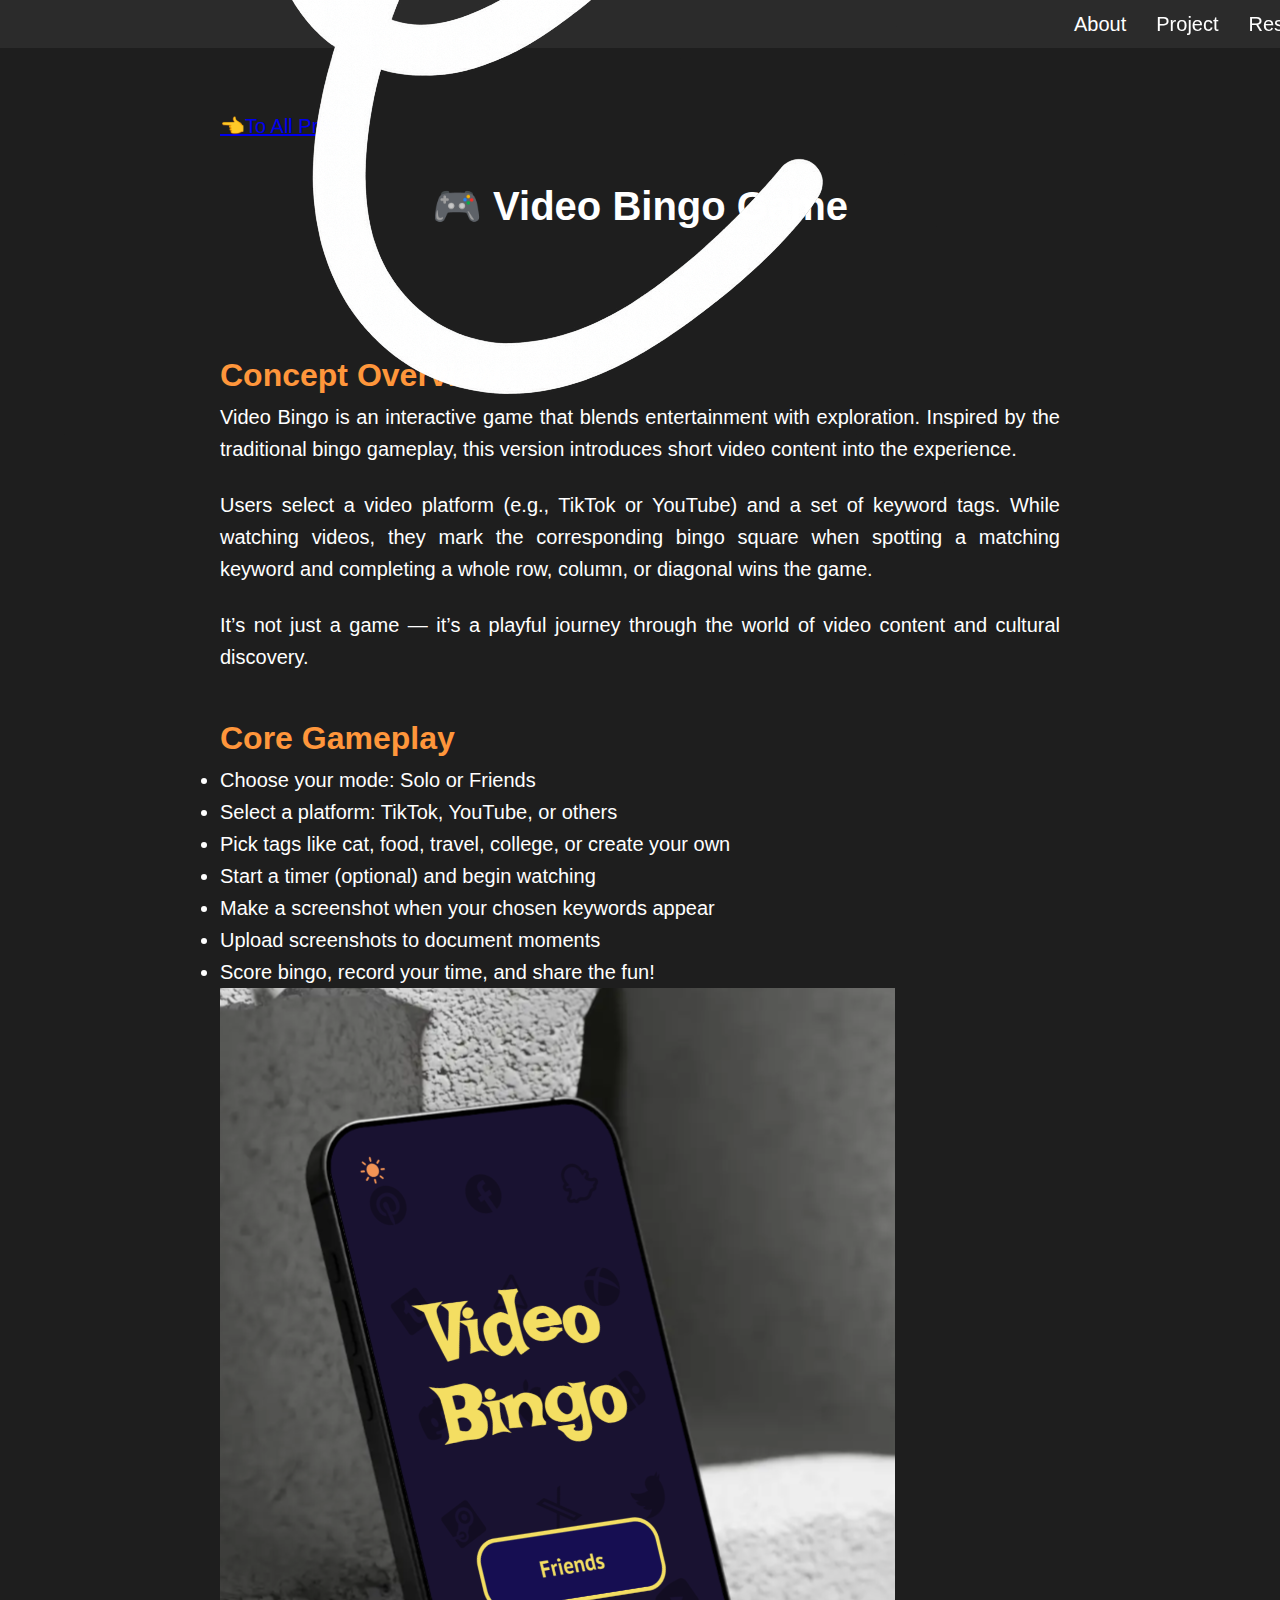
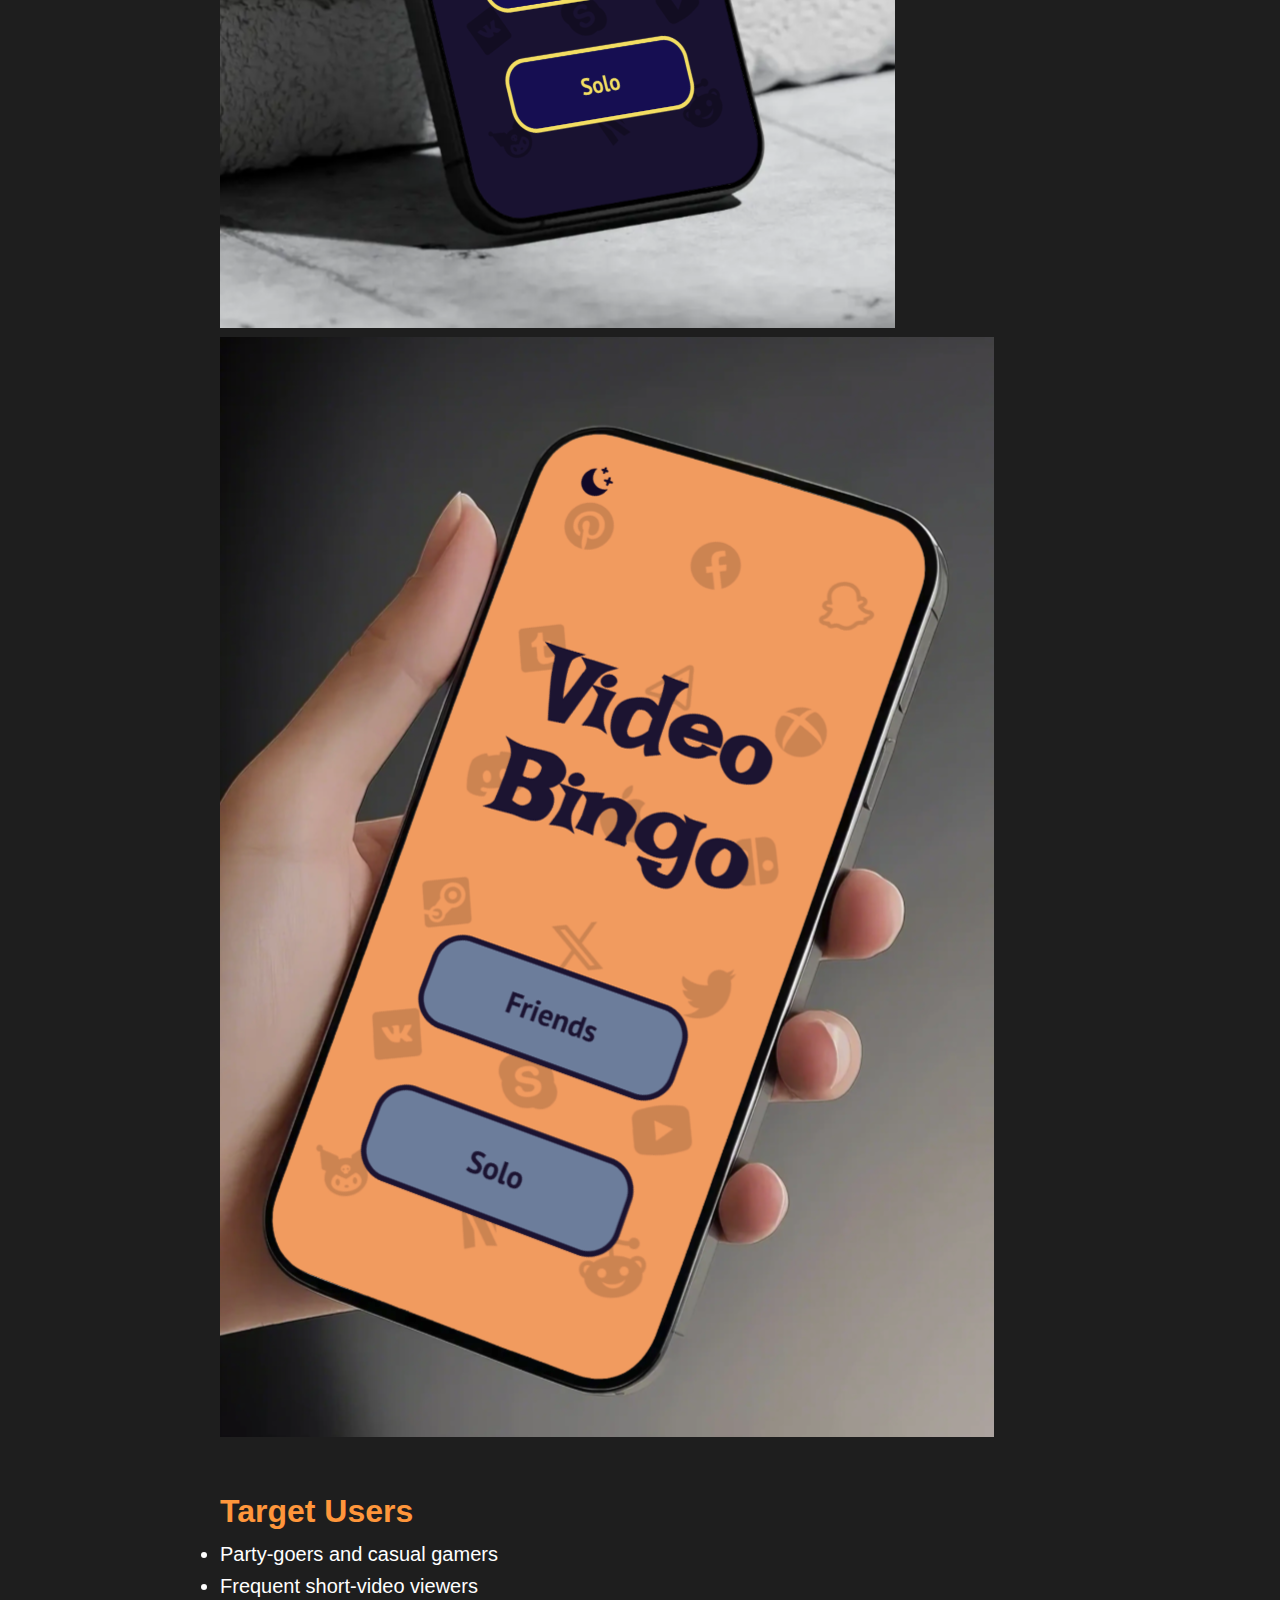
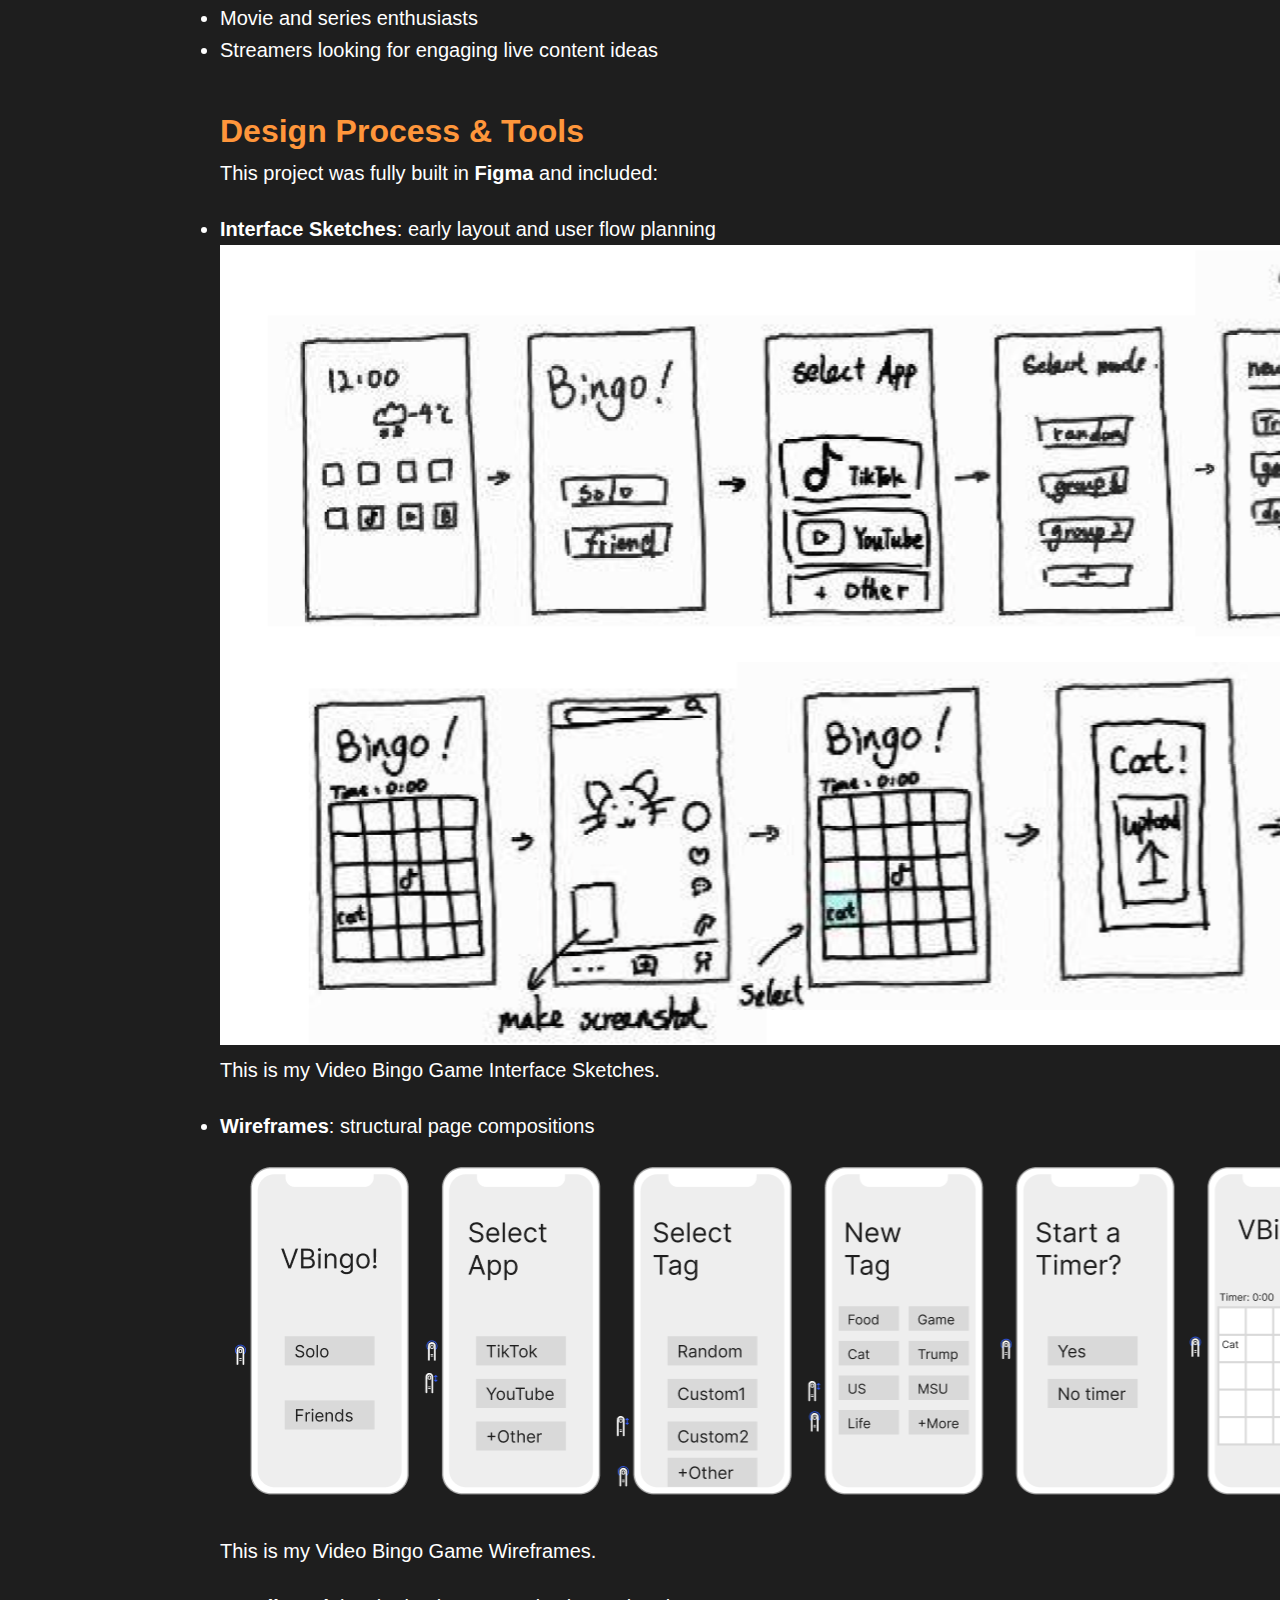
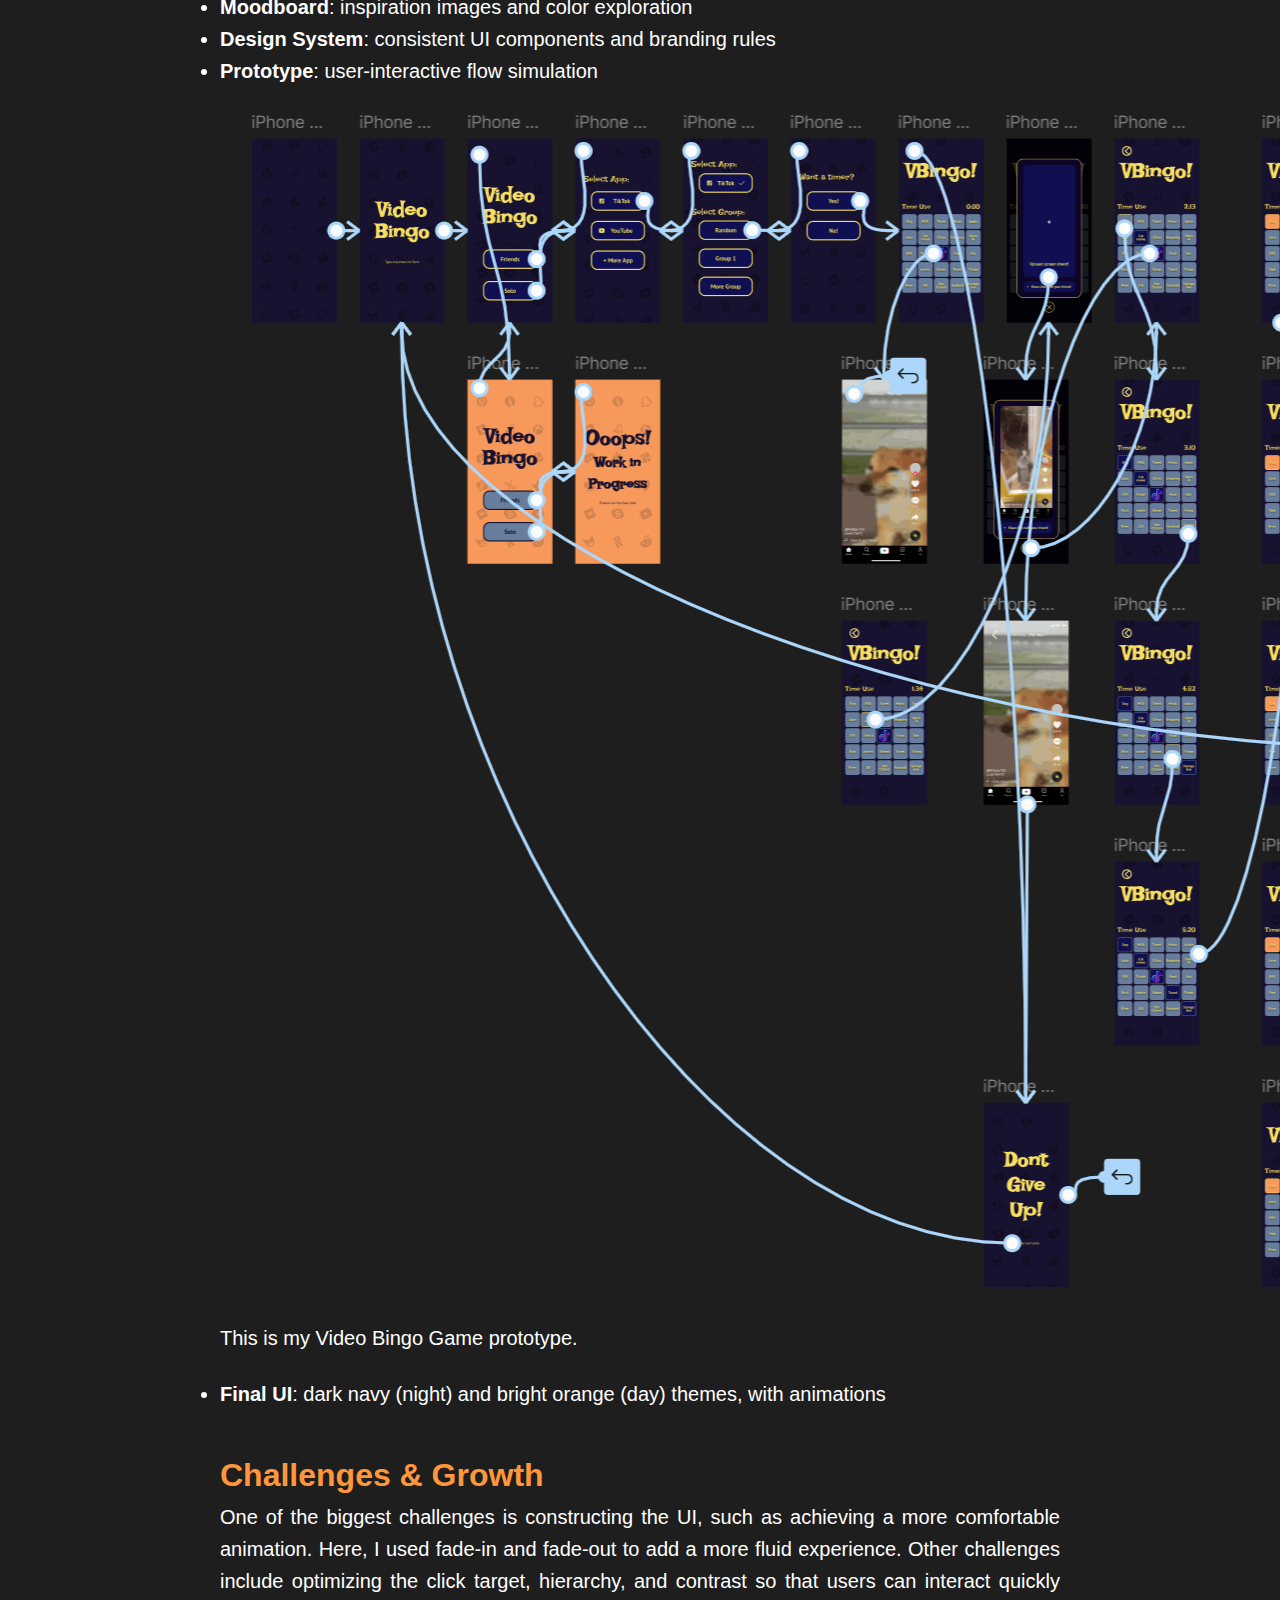
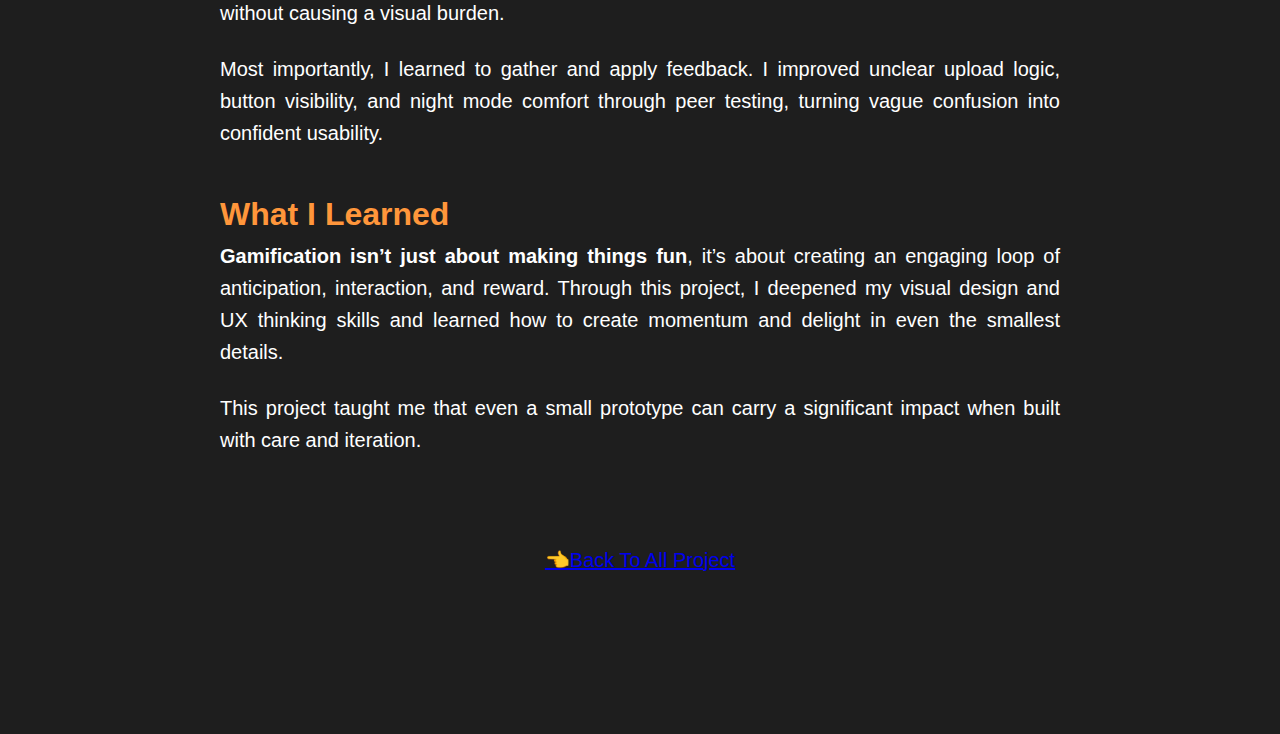
<file: project-bingo-game.html>
<!DOCTYPE html>
<html lang="en">
  <head>
    <meta charset="UTF-8">
    <title>Video Bingo Game</title>
    <link rel="stylesheet" href="css/pjstyle.css">
    <link rel="icon" type="image/x-icon" href="picture/icon.ico" />
  </head>
  <body>
    <!-- 导航栏 -->
    <nav>
      <ul class="navbar">
        <li><a href="index.html"><img src="picture/logo-white.png" alt="Home" class="nav-logo"></a></li>
        <li><a href="index.html">About</a></li>
        <li><a href="index.html">Project</a></li>
        <li><a href="index.html">Resume</a></li>
        <li><a href="index.html">Contact</a></li>
        <li class="dropdown">
          <a>文/E</a>
          <ul class="dropdown-menu">
            <li><a href="" onclick="switchLanguage('zh')">中文</a></li>
            <li><a href="" onclick="switchLanguage('en')">English</a></li>
          </ul>
        </li>
      </ul>
    </nav>

  <!-- 正文部分 -->
  <div class="container">
    <a href="project.html" class="project-title-link">👈To All Project</a>

  <!-- 修改 -->

    <br><br>
    <h1>🎮 Video Bingo Game</h1>
    <br>

    <h2>Concept Overview</h2>
      <p>
        Video Bingo is an interactive game that blends entertainment with exploration. Inspired by the traditional bingo gameplay, this version introduces short video content into the experience.
      </p>
      <p>
        Users select a video platform (e.g., TikTok or YouTube) and a set of keyword tags. While watching videos, they mark the corresponding bingo square when spotting a matching keyword and completing a whole row, column, or diagonal wins the game.
      </p>
      <p>
        It’s not just a game — it’s a playful journey through the world of video content and cultural discovery.
      </p>

    <h2>Core Gameplay</h2>
      <ul class="custom-indent">
        <li>Choose your mode: Solo or Friends</li>
        <li>Select a platform: TikTok, YouTube, or others</li>
        <li>Pick tags like cat, food, travel, college, or create your own</li>
        <li>Start a timer (optional) and begin watching</li>
        <li>Make a screenshot when your chosen keywords appear</li>
        <li>Upload screenshots to document moments</li>
        <li>Score bingo, record your time, and share the fun!</li>
      </ul>

    <div class="image-double">
      <img src="picture/pj-bingo-2.png" alt="Video Bingo Game night version">
      <img src="picture/pj-bingo-1.png" alt="Video Bingo Game day version">
    </div>
    

    <h2>Target Users</h2>
      <ul class="custom-indent">
        <li>Party-goers and casual gamers</li>
        <li>Frequent short-video viewers</li>
        <li>Movie and series enthusiasts</li>
        <li>Streamers looking for engaging live content ideas</li>
      </ul>
    
    <h2>Design Process & Tools</h2>
      <p>This project was fully built in <strong>Figma</strong> and included:</p>
      <ul class="custom-indent">
        <li><strong>Interface Sketches</strong>: early layout and user flow planning</li>
        <div class="image-single">
          <img src="picture/pj-bingo-sketches.png" alt="Video Bingo Game Interface Sketches">
          <p>This is my Video Bingo Game Interface Sketches.</p>
        </div>

        <li><strong>Wireframes</strong>: structural page compositions</li>
        <div class="image-single">
          <img src="picture/pj-bingo-wireframes.png" alt="Video Bingo Game Wireframes">
          <p>This is my Video Bingo Game Wireframes.</p>
        </div>

        <li><strong>Moodboard</strong>: inspiration images and color exploration</li>

        <li><strong>Design System</strong>: consistent UI components and branding rules</li>

        <li><strong>Prototype</strong>: user-interactive flow simulation</li>
        <div class="image-single">
          <img src="picture/pj-bingo-3-large.png" alt="Video Bingo Game prototype">
          <p>This is my Video Bingo Game prototype.</p>
        </div>

        <li><strong>Final UI</strong>: dark navy (night) and bright orange (day) themes, with animations</li>
      </ul>
    


    <h2>Challenges & Growth</h2>
      <p>
        One of the biggest challenges is constructing the UI, such as achieving a more comfortable animation. Here, I used fade-in and fade-out to add a more fluid experience. Other challenges include optimizing the click target, hierarchy, and contrast so that users can interact quickly without causing a visual burden.
      </p>
      <p>
        Most importantly, I learned to gather and apply feedback. I improved unclear upload logic, button visibility, and night mode comfort through peer testing, turning vague confusion into confident usability.
      </p>

    <h2>What I Learned</h2>
      <p>
        <strong>Gamification isn’t just about making things fun</strong>, it’s about creating an engaging loop of anticipation, interaction, and reward. Through this project, I deepened my visual design and UX thinking skills and learned how to create momentum and delight in even the smallest details.
      </p>
      <p>
        This project taught me that even a small prototype can carry a significant impact when built with care and iteration.
      </p>
    

    <!-- 修改结束 -->
    <br>
    <br>
    <a href="project.html" class="project-title-link" style="display: block; text-align: center;">👈Back To All Project</a>
    <br><br><br><br>


  </div>
  </body>
</html>
</file>
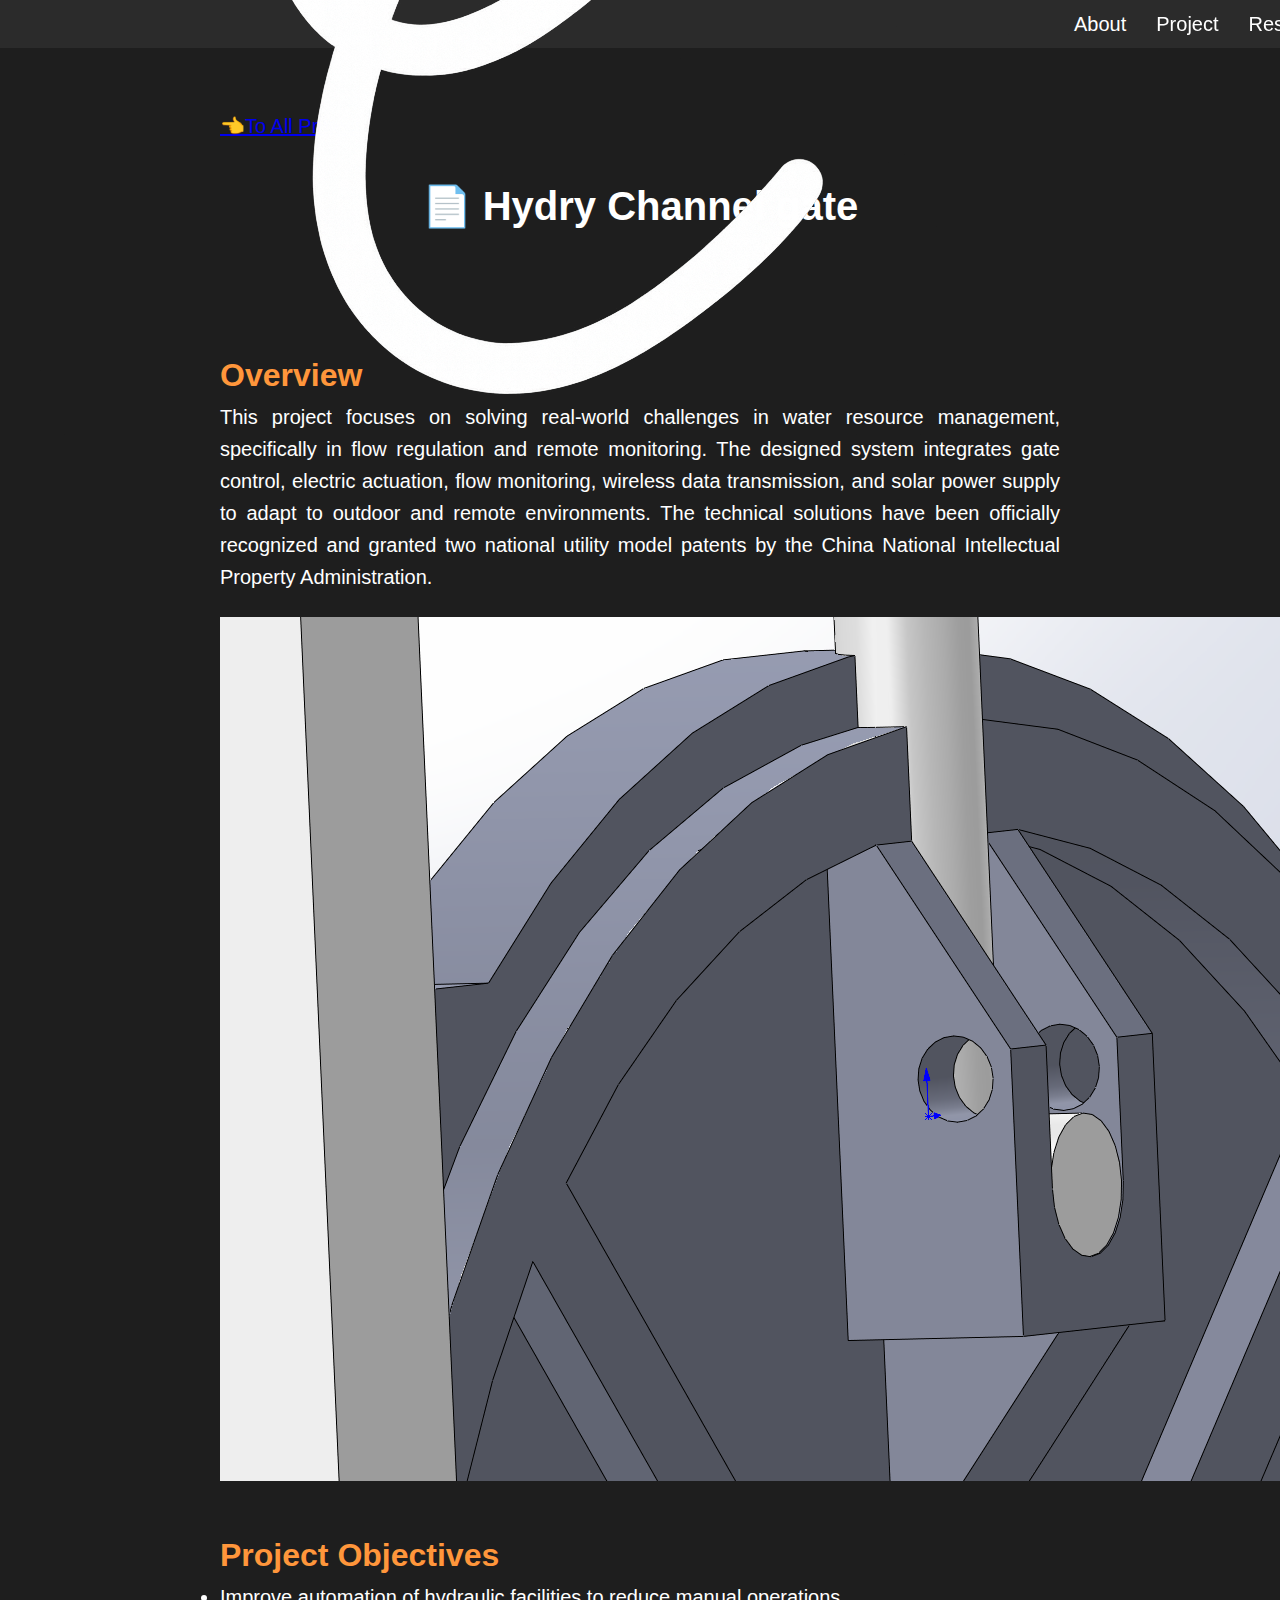
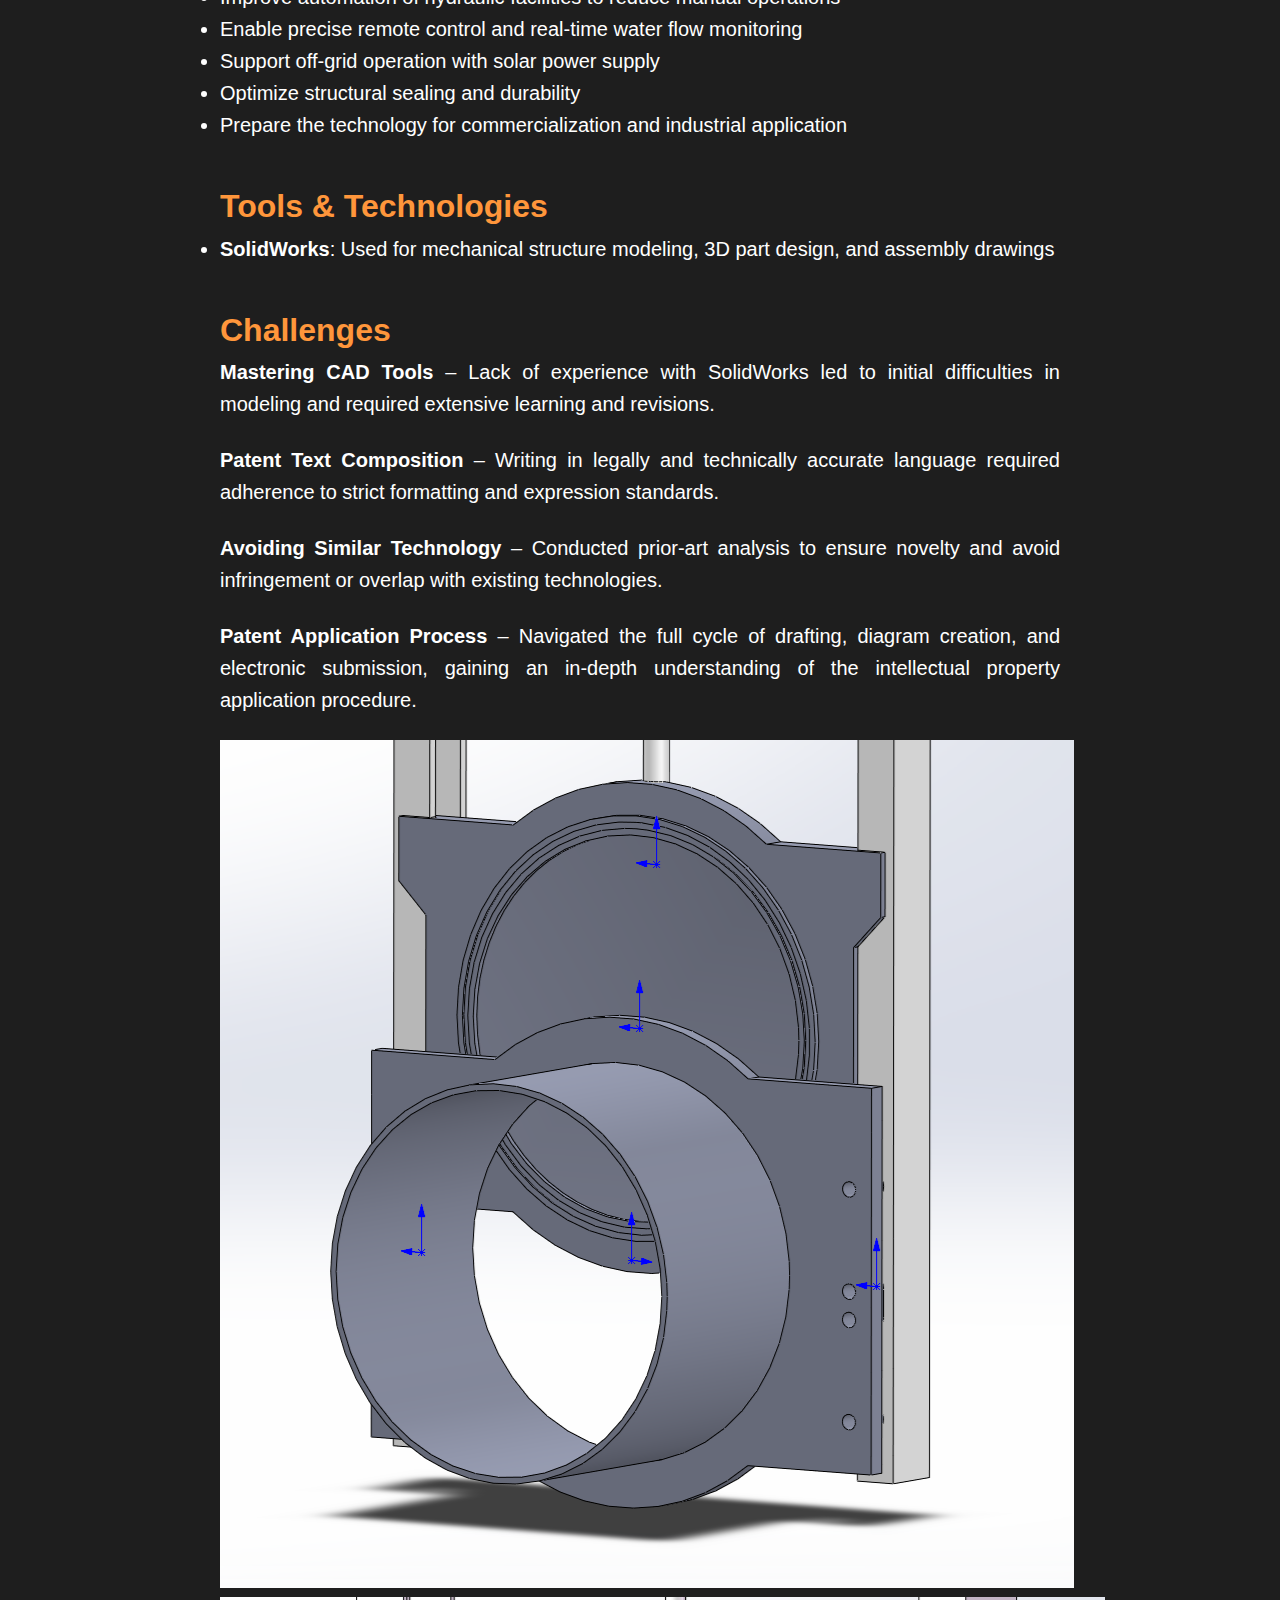
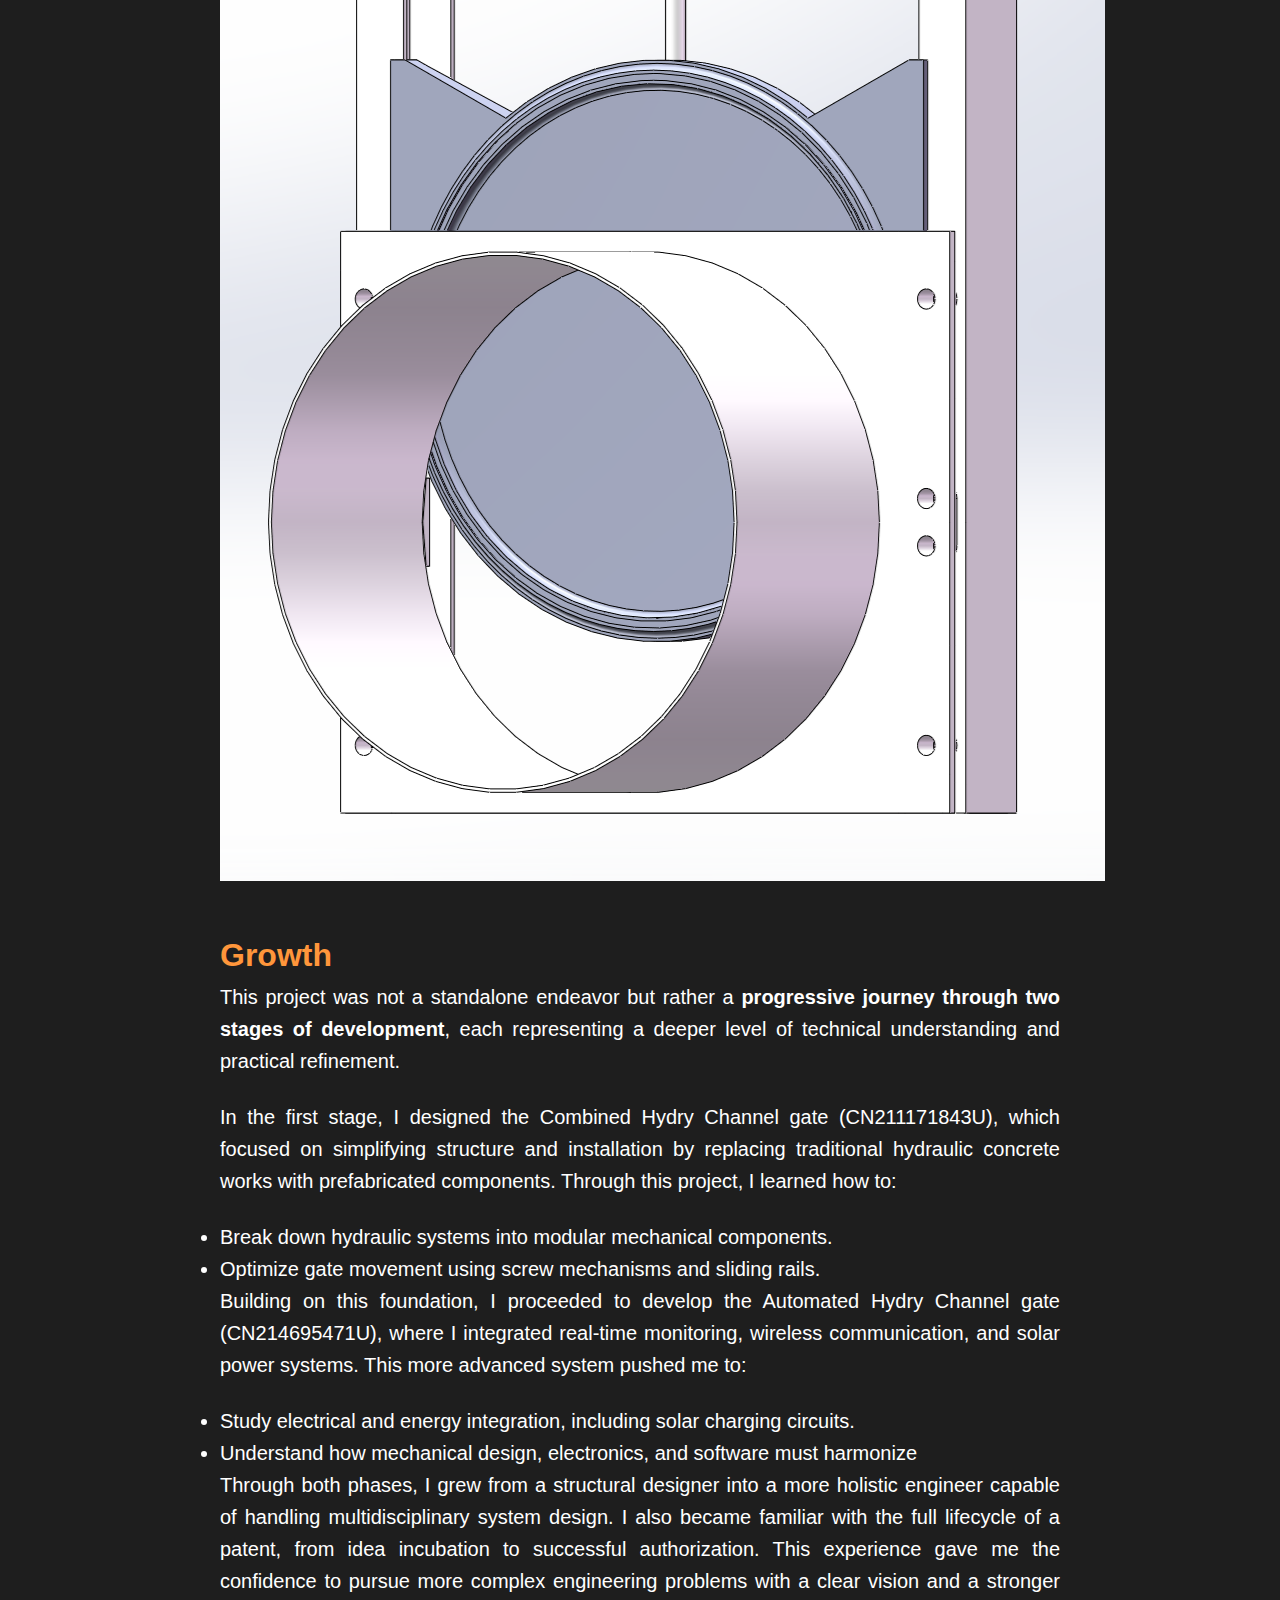
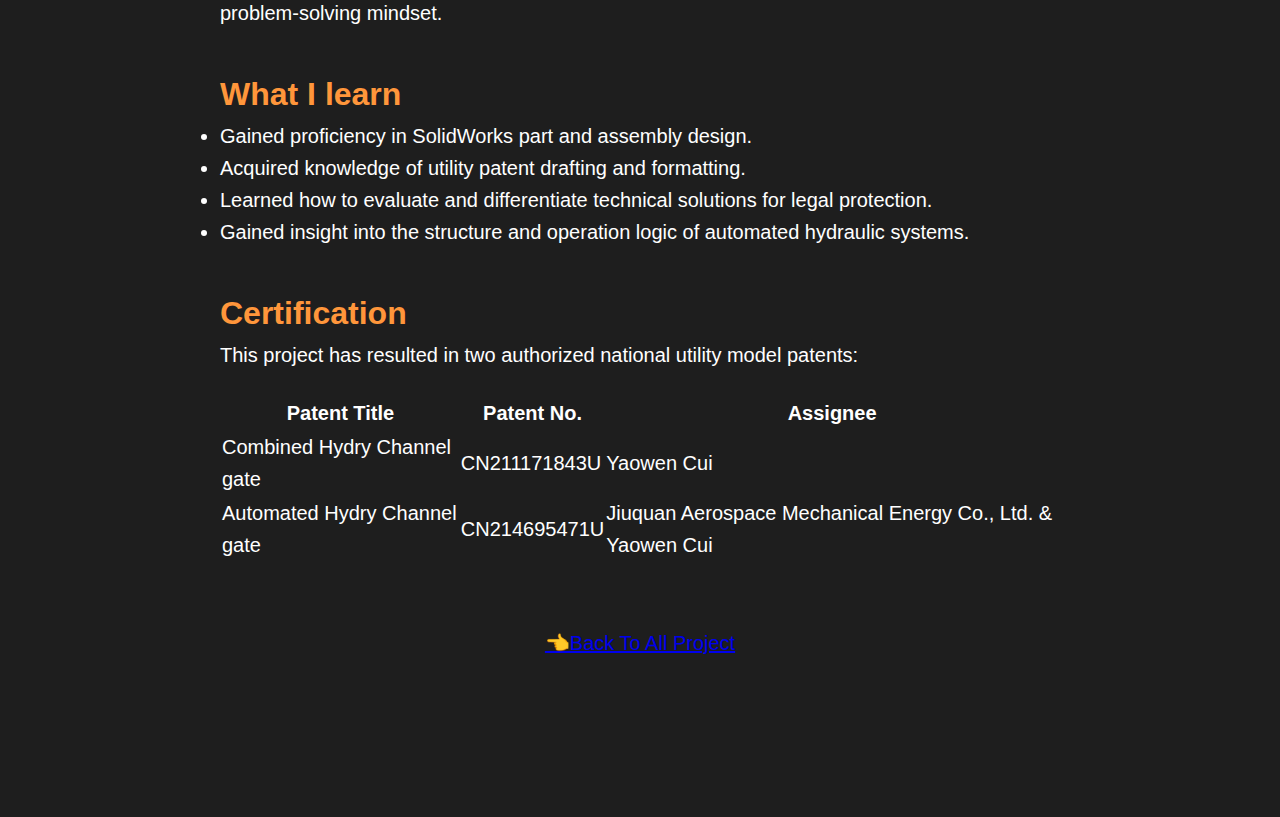
<file: project-patent-1.html>
<!DOCTYPE html>
<html lang="en">
  <head>
    <meta charset="UTF-8">
    <title>Personal Portfolio Website</title>
    <link rel="stylesheet" href="css/pjstyle.css">
    <link rel="icon" type="image/x-icon" href="picture/icon.ico" />
  </head>
  <body>
    <!-- 导航栏 -->
    <nav>
      <ul class="navbar">
        <li><a href="index.html"><img src="picture/logo-white.png" alt="Home" class="nav-logo"></a></li>
        <li><a href="index.html">About</a></li>
        <li><a href="index.html">Project</a></li>
        <li><a href="index.html">Resume</a></li>
        <li><a href="index.html">Contact</a></li>
        <li class="dropdown">
          <a>文/E</a>
          <ul class="dropdown-menu">
            <li><a href="" onclick="switchLanguage('zh')">中文</a></li>
            <li><a href="" onclick="switchLanguage('en')">English</a></li>
          </ul>
        </li>
      </ul>
    </nav>

  <!-- 正文部分 -->
  <div class="container">
    <a href="project.html" class="project-title-link">👈To All Project</a>

  <!-- 修改 -->

    <br><br>
    <h1>📄 Hydry Channel gate</h1>
    <br>

    <h2>Overview</h2>
      <p>
        This project focuses on solving real-world challenges in water resource management, specifically in flow regulation and remote monitoring. The designed system integrates gate control, electric actuation, flow monitoring, wireless data transmission, and solar power supply to adapt to outdoor and remote environments. The technical solutions have been officially recognized and granted two national utility model patents by the China National Intellectual Property Administration.
      </p>

      <div class="image-single">
        <img src="picture/pj-patent-1-front.png" alt="Hydry Channel gate front">
      </div>
    

    <h2>Project Objectives</h2>
      <ul class="custom-indent">
        <li>Improve automation of hydraulic facilities to reduce manual operations</li>
        <li>Enable precise remote control and real-time water flow monitoring</li>
        <li>Support off-grid operation with solar power supply</li>
        <li>Optimize structural sealing and durability</li>
        <li>Prepare the technology for commercialization and industrial application</li>
      </ul>


    <h2>Tools & Technologies</h2>
      <ul class="custom-indent">
        <li><strong>SolidWorks</strong>: Used for mechanical structure modeling, 3D part design, and assembly drawings</li>
      </ul>
      

    <h2>Challenges</h2>
      <p>
        <strong>Mastering CAD Tools</strong> – Lack of experience with SolidWorks led to initial difficulties in modeling and required extensive learning and revisions.
      </p>
      <p>
        <strong>Patent Text Composition</strong> – Writing in legally and technically accurate language required adherence to strict formatting and expression standards.
      </p>
      <p>
        <strong>Avoiding Similar Technology</strong> – Conducted prior-art analysis to ensure novelty and avoid infringement or overlap with existing technologies.
      </p>
      <p>
        <strong>Patent Application Process</strong> – Navigated the full cycle of drafting, diagram creation, and electronic submission, gaining an in-depth understanding of the intellectual property application procedure.
      </p>

    <div class="image-double">
      <img src="picture/pj-patent-1-back (1).png" alt="Hydry Channel gate back 1">
      <img src="picture/pj-patent-1-back (2).png" alt="Hydry Channel gate back 2">
    </div>


    <h2>Growth</h2>
      <p>
        This project was not a standalone endeavor but rather a <strong>progressive journey through two stages of development</strong>, each representing a deeper level of technical understanding and practical refinement.
      </p>
      <p>
        In the first stage, I designed the Combined Hydry Channel gate (CN211171843U), which focused on simplifying structure and installation by replacing traditional hydraulic concrete works with prefabricated components. Through this project, I learned how to:
      </p>
      <ul class="custom-indent">
        <li>Break down hydraulic systems into modular mechanical components.</li>
        <li>Optimize gate movement using screw mechanisms and sliding rails.</li>
      </ul>
      <p>
        Building on this foundation, I proceeded to develop the Automated Hydry Channel gate (CN214695471U), where I integrated real-time monitoring, wireless communication, and solar power systems. This more advanced system pushed me to:
      </p>
      <ul class="custom-indent">
        <li>Study electrical and energy integration, including solar charging circuits.</li>
        <li>Understand how mechanical design, electronics, and software must harmonize</li>
      </ul>
      <p>
        Through both phases, I grew from a structural designer into a more holistic engineer capable of handling multidisciplinary system design. I also became familiar with the full lifecycle of a patent, from idea incubation to successful authorization. This experience gave me the confidence to pursue more complex engineering problems with a clear vision and a stronger problem-solving mindset.
      </p>


    <h2>What I learn</h2>
      <ul class="custom-indent">
        <li>Gained proficiency in SolidWorks part and assembly design.</li>
        <li>Acquired knowledge of utility patent drafting and formatting.</li>
        <li>Learned how to evaluate and differentiate technical solutions for legal protection.</li>
        <li>Gained insight into the structure and operation logic of automated hydraulic systems.</li>
      </ul>
    

    <h2>Certification</h2>
      <p>
        This project has resulted in two authorized national utility model patents:
      </p>
      <table class="patent-table">
        <thead>
          <tr>
            <th>Patent Title</th>
            <th>Patent No.</th>
            <th>Assignee</th>
          </tr>
        </thead>
        <tbody>
          <tr>
            <td>Combined Hydry Channel gate</td>
            <td>CN211171843U</td>
            <td>Yaowen Cui</td>
          </tr>
          <tr>
            <td>Automated Hydry Channel gate</td>
            <td>CN214695471U</td>
            <td>Jiuquan Aerospace Mechanical Energy Co., Ltd. &amp; Yaowen Cui</td>
          </tr>
        </tbody>
      </table>


    <!-- 修改结束 -->
    <br>
    <br>
    <a href="project.html" class="project-title-link" style="display: block; text-align: center;">👈Back To All Project</a>
    <br><br><br><br>


  </div>
  </body>
</html>
</file>
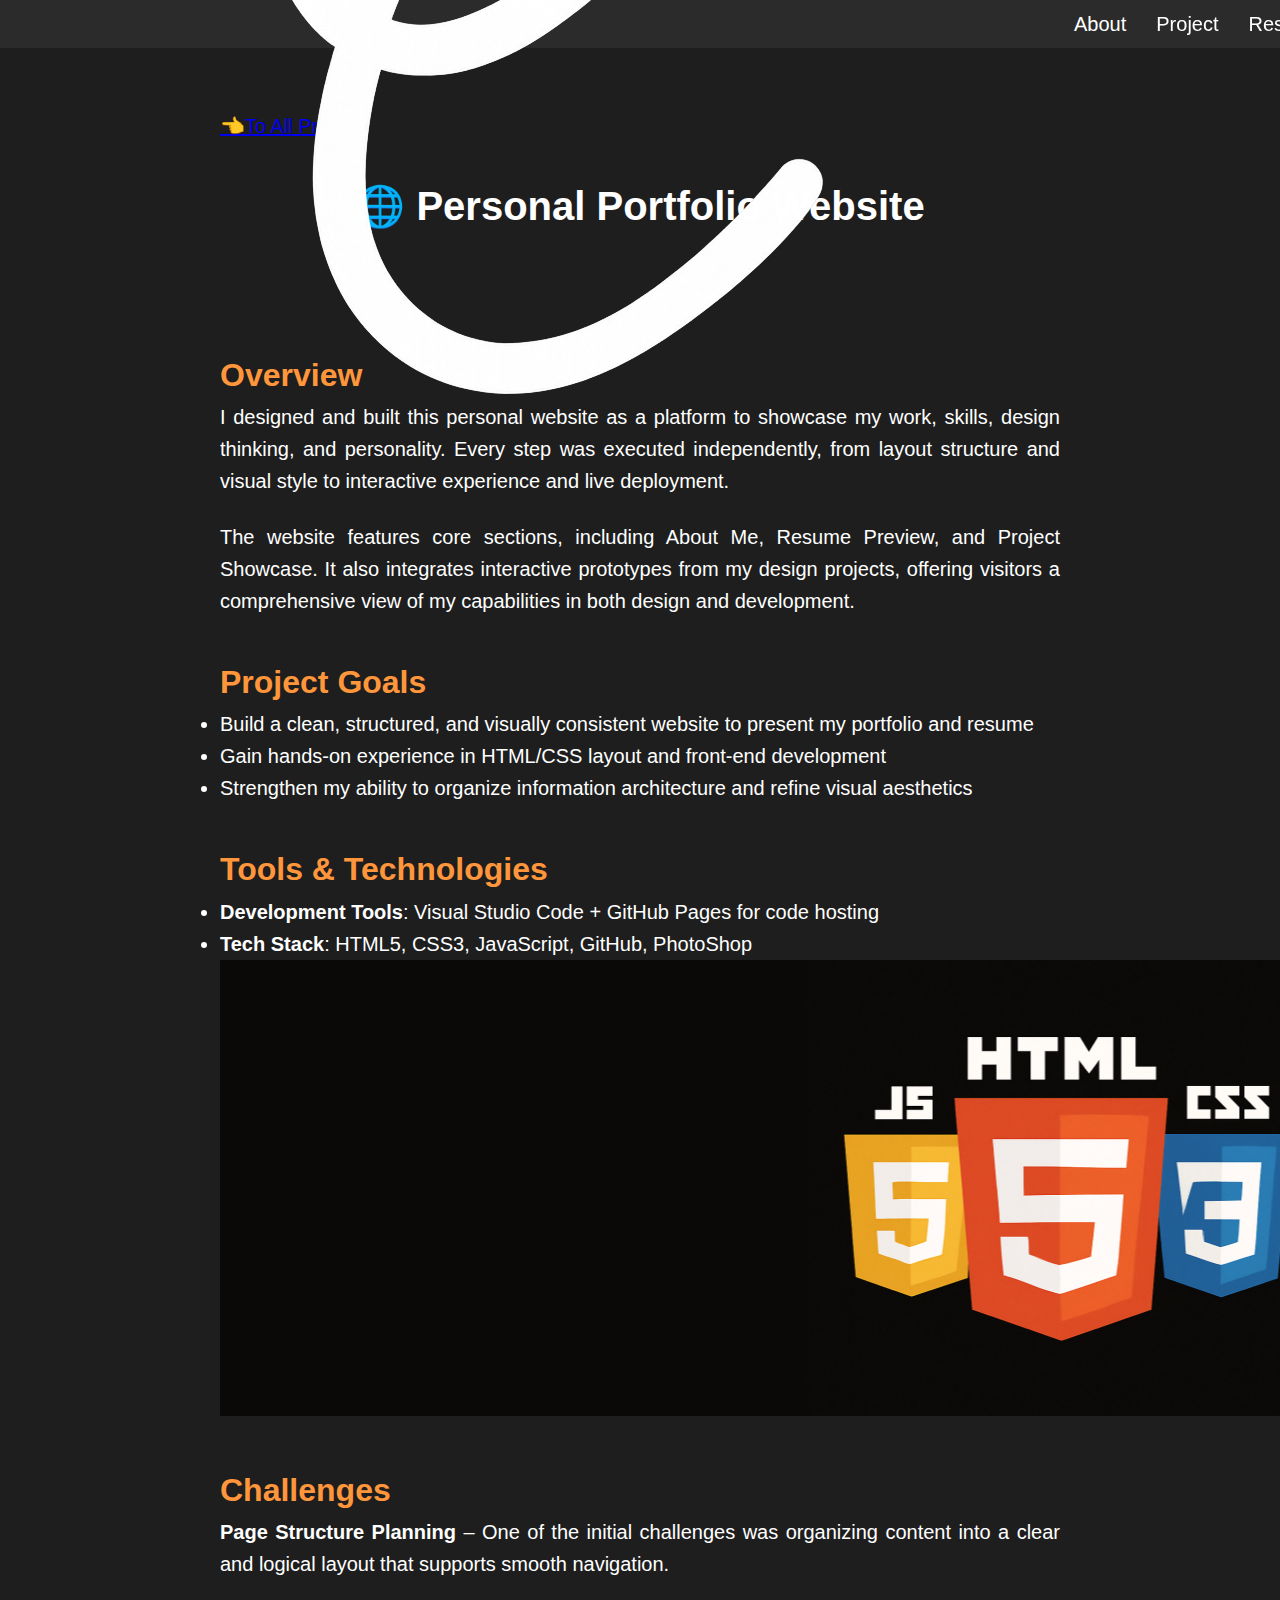
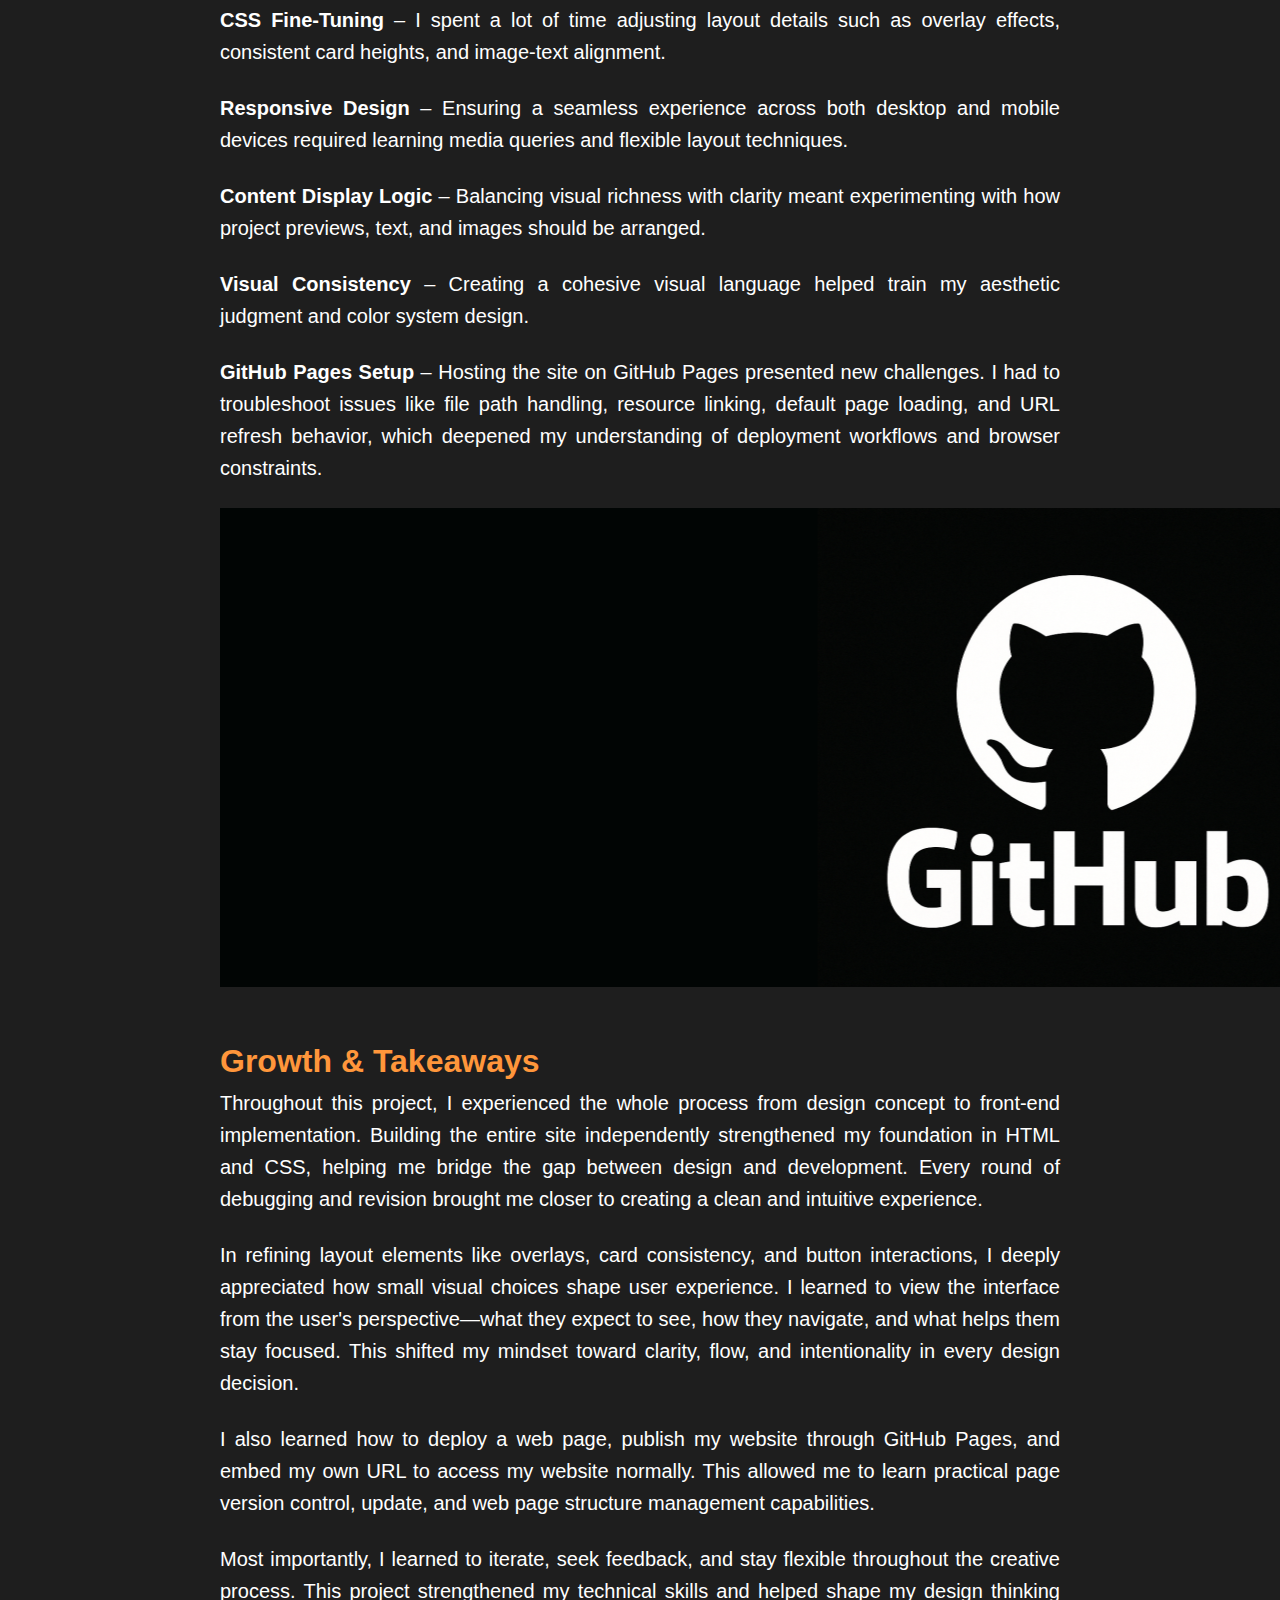
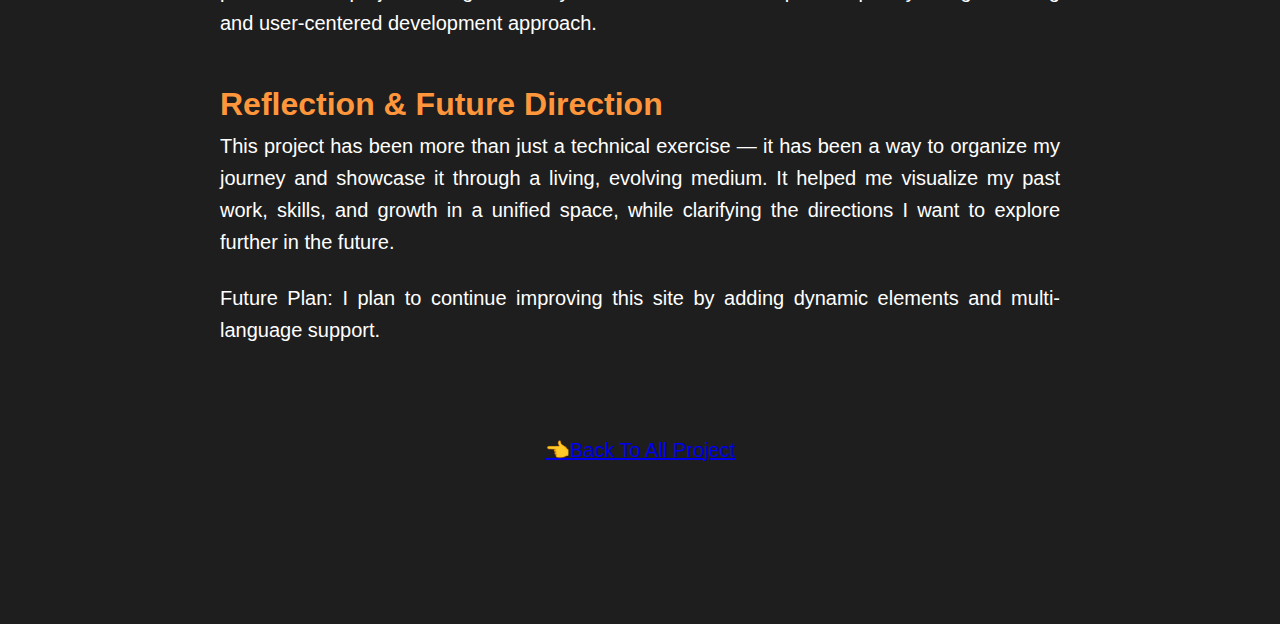
<file: project-website.html>
<!DOCTYPE html>
<html lang="en">
  <head>
    <meta charset="UTF-8">
    <title>Personal Portfolio Website</title>
    <link rel="stylesheet" href="css/pjstyle.css">
    <link rel="icon" type="image/x-icon" href="picture/icon.ico" />
  </head>
  <body>
    <!-- 导航栏 -->
    <nav>
      <ul class="navbar">
        <li><a href="index.html"><img src="picture/logo-white.png" alt="Home" class="nav-logo"></a></li>
        <li><a href="index.html">About</a></li>
        <li><a href="index.html">Project</a></li>
        <li><a href="index.html">Resume</a></li>
        <li><a href="index.html">Contact</a></li>
        <li class="dropdown">
          <a>文/E</a>
          <ul class="dropdown-menu">
            <li><a href="" onclick="switchLanguage('zh')">中文</a></li>
            <li><a href="" onclick="switchLanguage('en')">English</a></li>
          </ul>
        </li>
      </ul>
    </nav>

  <!-- 正文部分 -->
  <div class="container">
    <a href="project.html" class="project-title-link">👈To All Project</a>

  <!-- 修改 -->

    <br><br>
    <h1>🌐 Personal Portfolio Website</h1>
    <br>

    <h2>Overview</h2>
      <p>
        I designed and built this personal website as a platform to showcase my work, skills, design thinking, and personality. Every step was executed independently, from layout structure and visual style to interactive experience and live deployment.
      </p>
      <p>
        The website features core sections, including About Me, Resume Preview, and Project Showcase. It also integrates interactive prototypes from my design projects, offering visitors a comprehensive view of my capabilities in both design and development.
      </p>


    <h2>Project Goals</h2>
      <ul class="custom-indent">
        <li>Build a clean, structured, and visually consistent website to present my portfolio and resume</li>
        <li>Gain hands-on experience in HTML/CSS layout and front-end development</li>
        <li>Strengthen my ability to organize information architecture and refine visual aesthetics</li>
      </ul>


    <h2>Tools & Technologies</h2>
      <ul class="custom-indent">
        <li><strong>Development Tools</strong>: Visual Studio Code + GitHub Pages for code hosting</li>
        <li><strong>Tech Stack</strong>: HTML5, CSS3, JavaScript, GitHub, PhotoShop</li>
      </ul>
      <div class="image-single">
        <img src="picture/css-html.png" alt="HTML, CSS, JS">
      </div>
      

    <h2>Challenges</h2>
      <p>
        <strong>Page Structure Planning</strong> – One of the initial challenges was organizing content into a clear and logical layout that supports smooth navigation.
      </p>
      <p>
        <strong>CSS Fine-Tuning</strong> – I spent a lot of time adjusting layout details such as overlay effects, consistent card heights, and image-text alignment.
      </p>
      <p>
        <strong>Responsive Design</strong> – Ensuring a seamless experience across both desktop and mobile devices required learning media queries and flexible layout techniques.
      </p>
      <p>
        <strong>Content Display Logic</strong> – Balancing visual richness with clarity meant experimenting with how project previews, text, and images should be arranged.
      </p>
      <p>
        <strong>Visual Consistency</strong> – Creating a cohesive visual language helped train my aesthetic judgment and color system design.
      </p>
      <p>
        <strong>GitHub Pages Setup</strong> – Hosting the site on GitHub Pages presented new challenges. I had to troubleshoot issues like file path handling, resource linking, default page loading, and URL refresh behavior, which deepened my understanding of deployment workflows and browser constraints.
      </p>
      <div class="image-single">
        <img src="picture/github.png" alt="GitHub">
      </div>
  

    <h2>Growth & Takeaways</h2>
      <p>
        Throughout this project, I experienced the whole process from design concept to front-end implementation. Building the entire site independently strengthened my foundation in HTML and CSS, helping me bridge the gap between design and development. Every round of debugging and revision brought me closer to creating a clean and intuitive experience.
      </p>
      <p>
        In refining layout elements like overlays, card consistency, and button interactions, I deeply appreciated how small visual choices shape user experience. I learned to view the interface from the user's perspective—what they expect to see, how they navigate, and what helps them stay focused. This shifted my mindset toward clarity, flow, and intentionality in every design decision.
      </p>
      <p>
        I also learned how to deploy a web page, publish my website through GitHub Pages, and embed my own URL to access my website normally. This allowed me to learn practical page version control, update, and web page structure management capabilities.
      </p>
      <p>
        Most importantly, I learned to iterate, seek feedback, and stay flexible throughout the creative process. This project strengthened my technical skills and helped shape my design thinking and user-centered development approach.
      </p>


    <h2>Reflection & Future Direction</h2>
      <p>
        This project has been more than just a technical exercise — it has been a way to organize my journey and showcase it through a living, evolving medium. It helped me visualize my past work, skills, and growth in a unified space, while clarifying the directions I want to explore further in the future.
      </p>
      <p>
        Future Plan: I plan to continue improving this site by adding dynamic elements and multi-language support.
      </p>
    

    <!-- 修改结束 -->
    <br>
    <br>
    <a href="project.html" class="project-title-link" style="display: block; text-align: center;">👈Back To All Project</a>
    <br><br><br><br>


  </div>
  </body>
</html>
</file>
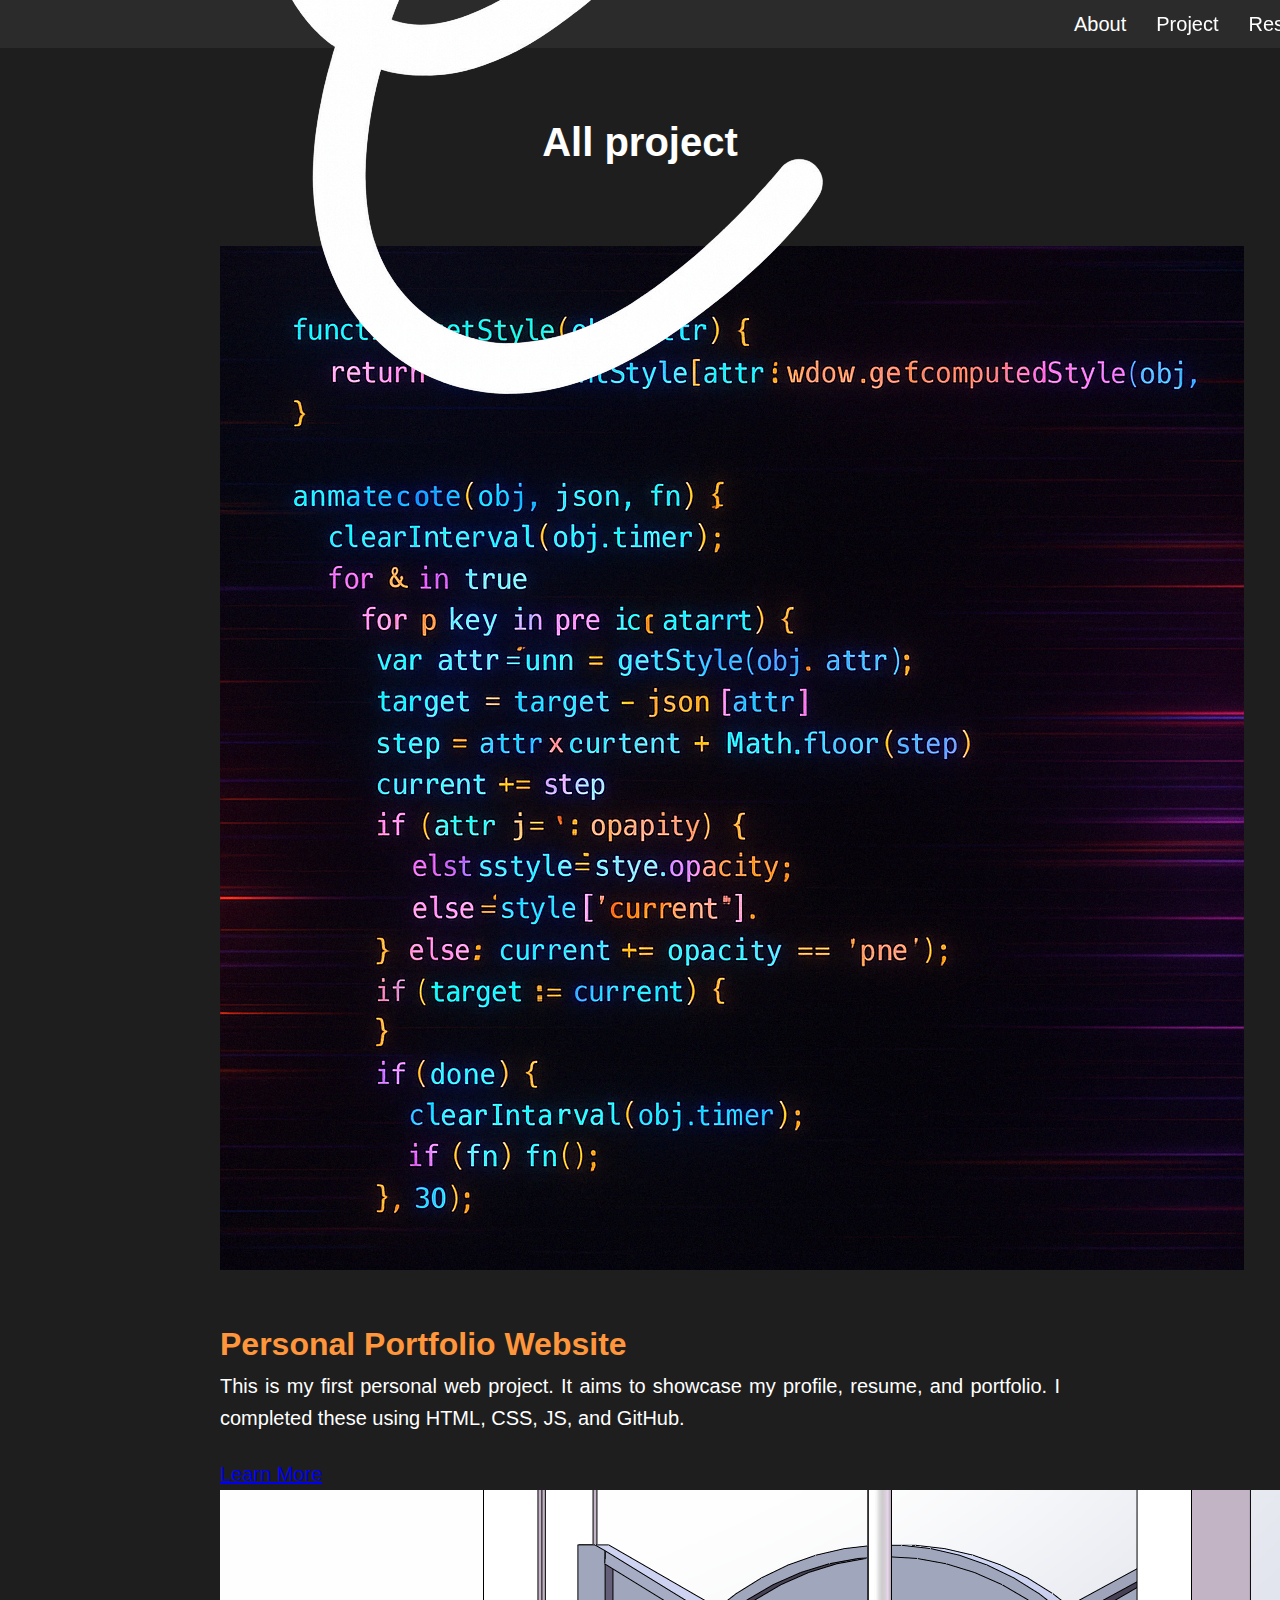
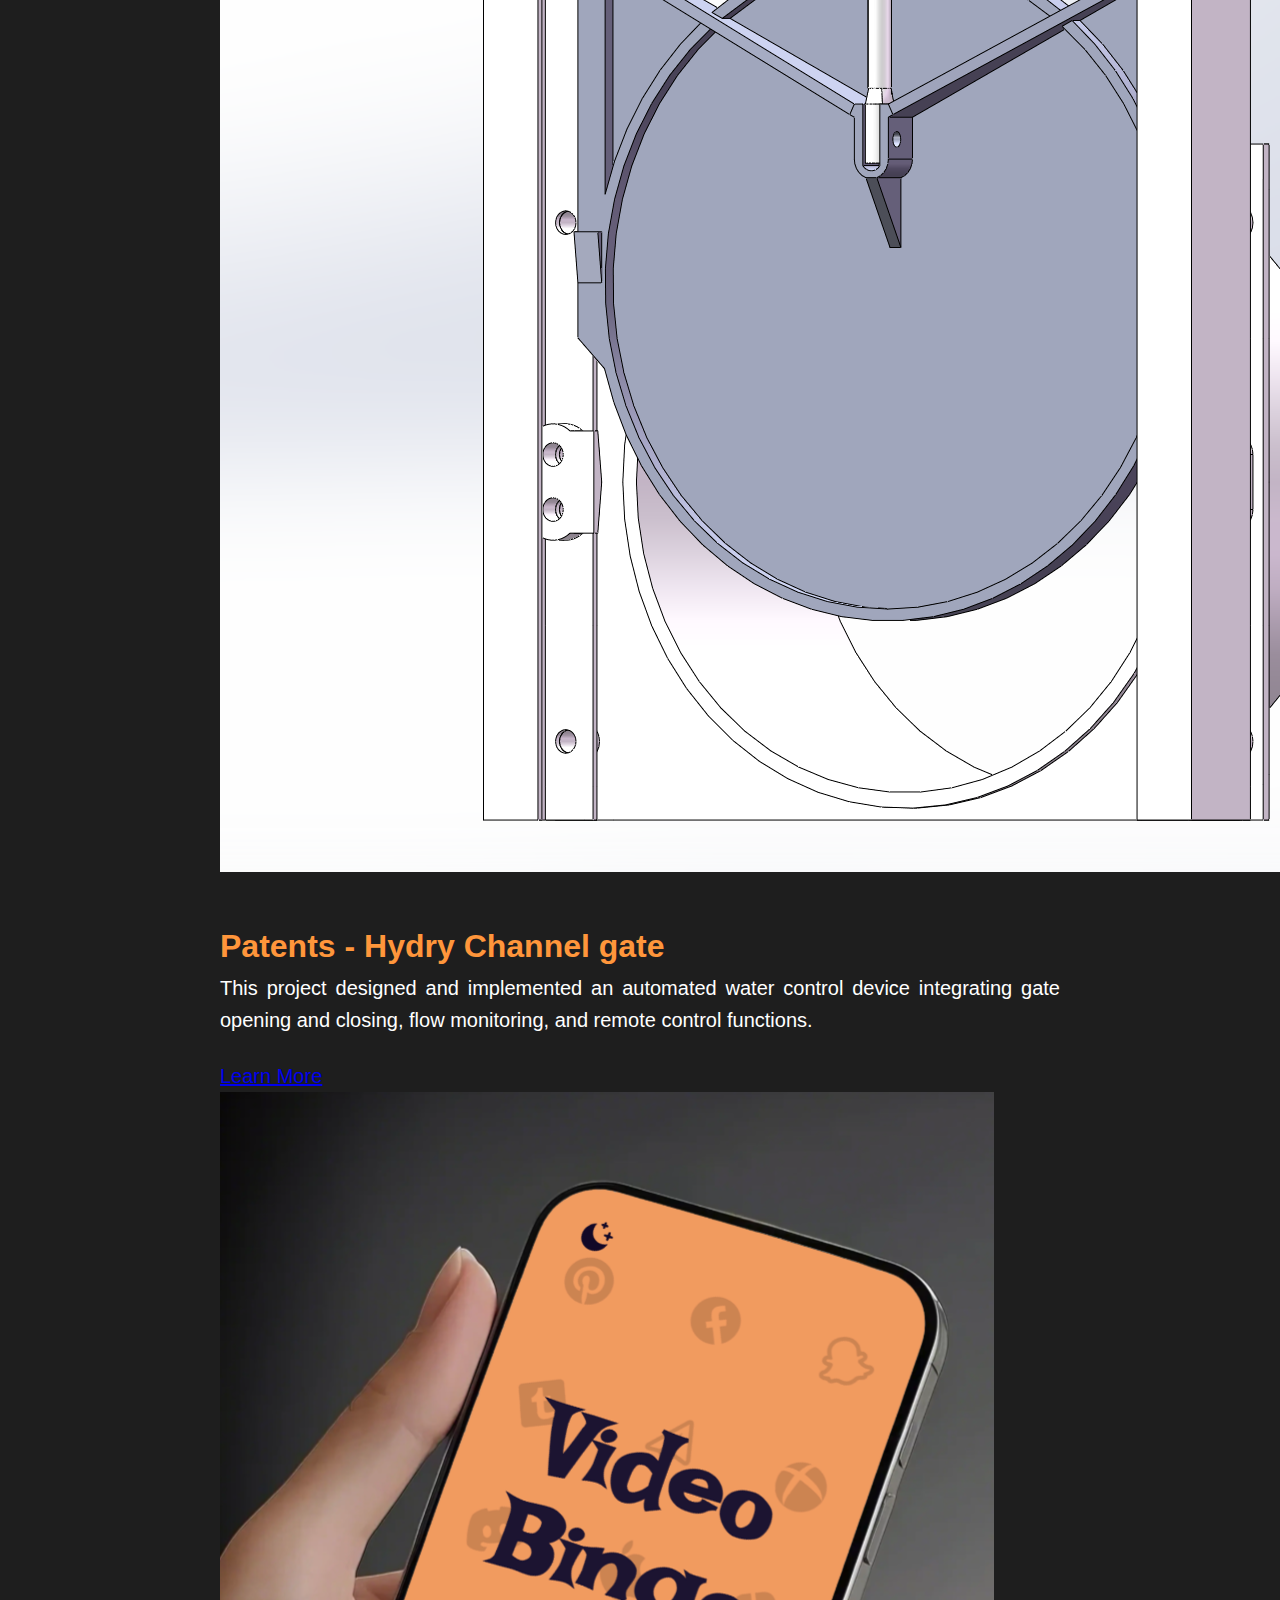
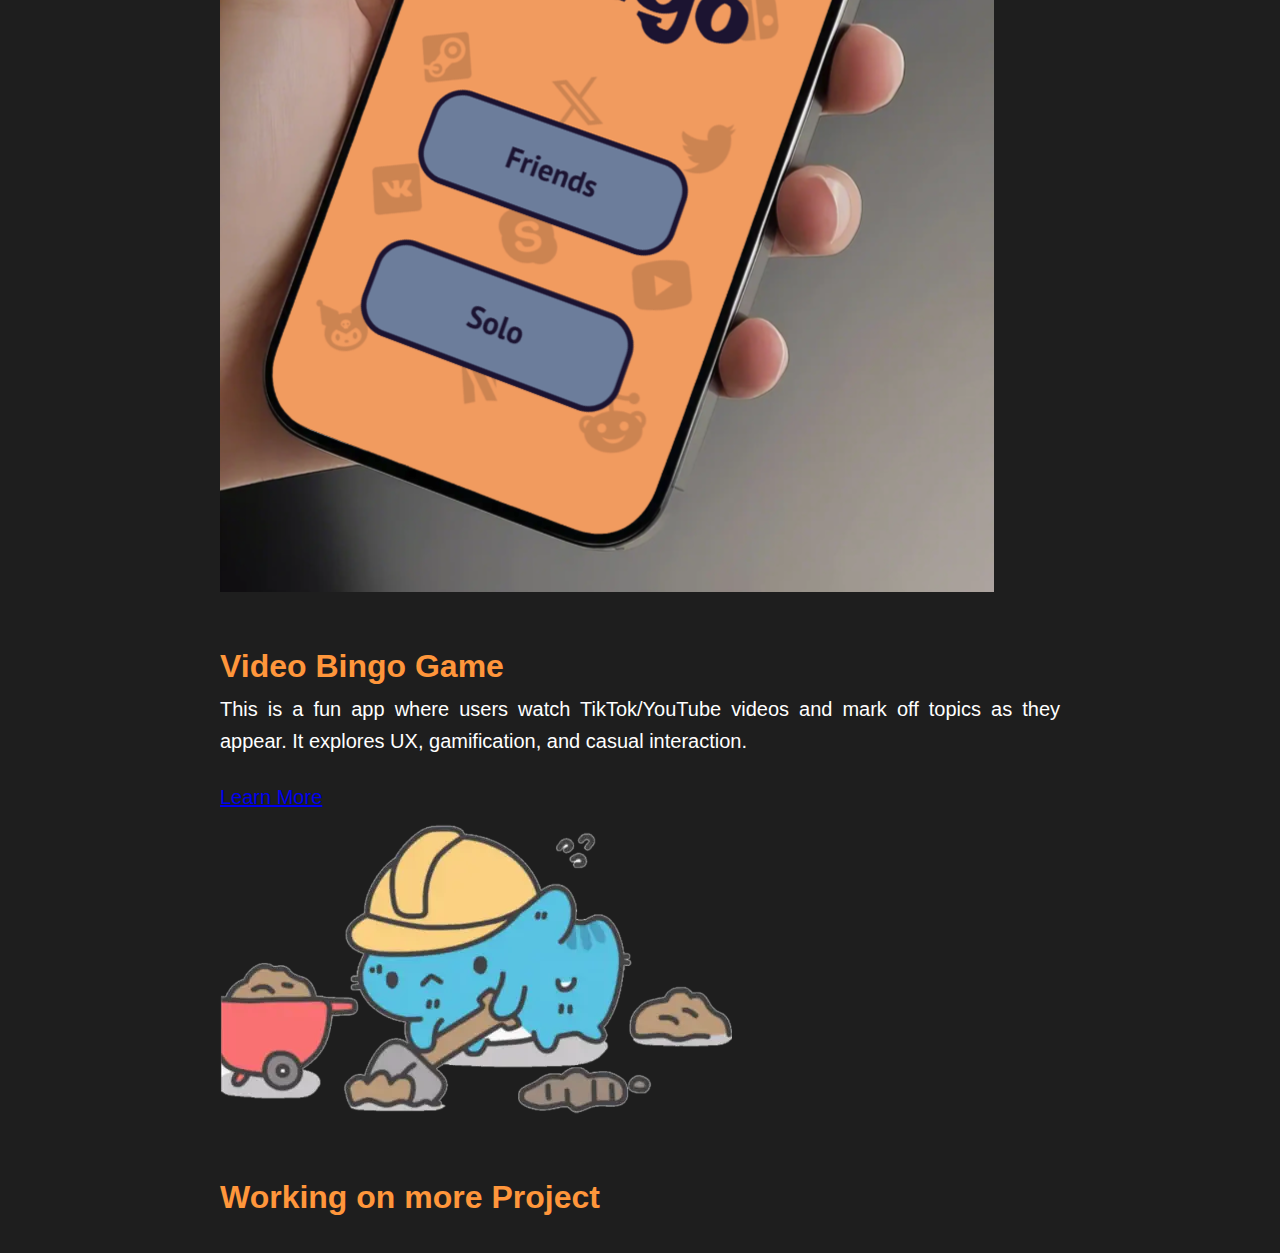
<file: project.html>
<!DOCTYPE html>
<html lang="en">
  <head>
    <meta charset="UTF-8">
    <title>Project 1 Detail</title>
    <link rel="stylesheet" href="css/pjstyle.css">
    <link rel="icon" type="image/x-icon" href="picture/icon.ico" />
  </head>
  <body>
    <!-- 导航栏 -->
    <nav>
      <ul class="navbar">
        <li><a href="index.html"><img src="picture/logo-white.png" alt="Home" class="nav-logo"></a></li>
        <li><a href="index.html">About</a></li>
        <li><a href="index.html">Project</a></li>
        <li><a href="index.html">Resume</a></li>
        <li><a href="index.html">Contact</a></li>
        <li class="dropdown">
          <a>文/E</a>
          <ul class="dropdown-menu">
            <li><a href="" onclick="switchLanguage('zh')">中文</a></li>
            <li><a href="" onclick="switchLanguage('en')">English</a></li>
          </ul>
        </li>
      </ul>
    </nav>

  <!-- 正文部分 -->
  <div class="container">
    <h1>All project</h1>
    <br>

    <div class="project-cards-horizontal">

        <div class="project-card-horizontal">
          <img src="picture/code.png" alt="Personal Portfolio Website">
          <div class="card-info">
            <h2>Personal Portfolio Website</h2>
            <p>This is my first personal web project. It aims to showcase my profile, resume, and portfolio. I completed these using HTML, CSS, JS, and GitHub.</p>
            <a href="project-website.html" class="card-link">Learn More</a>
          </div>
        </div>
      
        <div class="project-card-horizontal">
          <img src="picture/patent-1.png" alt="Hydry Channel gate">
          <div class="card-info">
            <h2>Patents - Hydry Channel gate</h2>
            <p>This project designed and implemented an automated water control device integrating gate opening and closing, flow monitoring, and remote control functions.</p>
            <a href="project-patent-1.html" class="card-link">Learn More</a>
          </div>
        </div>

        <div class="project-card-horizontal">
            <img src="picture/pj-bingo-1.png" alt="Video bingo game">
            <div class="card-info">
              <h2>Video Bingo Game</h2>
              <p>This is a fun app where users watch TikTok/YouTube videos and mark off topics as they appear. It explores UX, gamification, and casual interaction.</p>
              <a href="project-bingo-game.html" class="card-link">Learn More</a>
            </div>
          </div>  
      
        <div class="project-card-image">
            <img src="picture/working.png" alt="Working on more Project" class="card-image-only">
            <h2>Working on more Project</h2>
        </div>
      </div>
      

  </div>
</body>
</html>
</file>
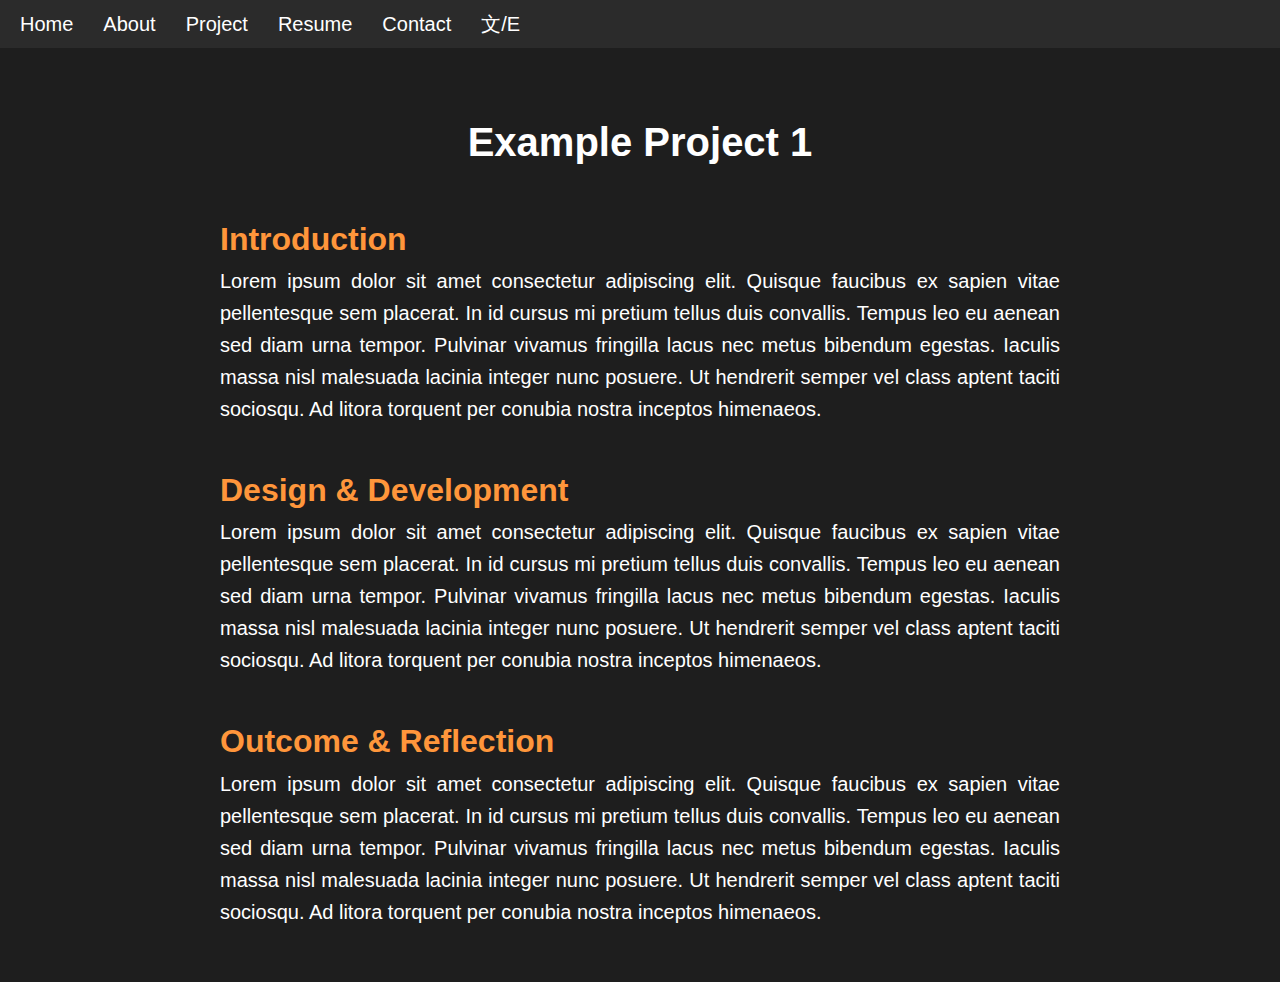
<file: project1.html>
<!DOCTYPE html>
<html lang="en">
<head>
  <meta charset="UTF-8">
  <title>Project 1 Detail</title>
  <link rel="stylesheet" href="css/pjstyle.css">
</head>
<body>
  <!-- 导航栏 -->
  <nav>
    <ul class="navbar">
      <li><a href="index.html">Home</a></li>
      <li><a href="index.html#about">About</a></li>
      <li><a href="index.html#project">Project</a></li>
      <li><a href="index.html#resume">Resume</a></li>
      <li><a href="index.html#contact">Contact</a></li>
      <li class="dropdown">
        <a>文/E</a>
        <ul class="dropdown-menu">
          <li><a href="" onclick="switchLanguage('zh')">中文</a></li>
          <li><a href="" onclick="switchLanguage('en')">English</a></li>
        </ul>
      </li>
    </ul>
  </nav>

  <!-- 正文部分 -->
  <div class="container">
    <h1>Example Project 1</h1>

    <h2>Introduction</h2>
    <p>Lorem ipsum dolor sit amet consectetur adipiscing elit. Quisque faucibus ex sapien vitae pellentesque sem placerat. In id cursus mi pretium tellus duis convallis. Tempus leo eu aenean sed diam urna tempor. Pulvinar vivamus fringilla lacus nec metus bibendum egestas. Iaculis massa nisl malesuada lacinia integer nunc posuere. Ut hendrerit semper vel class aptent taciti sociosqu. Ad litora torquent per conubia nostra inceptos himenaeos.</p>

    <h2>Design & Development</h2>
    <p>Lorem ipsum dolor sit amet consectetur adipiscing elit. Quisque faucibus ex sapien vitae pellentesque sem placerat. In id cursus mi pretium tellus duis convallis. Tempus leo eu aenean sed diam urna tempor. Pulvinar vivamus fringilla lacus nec metus bibendum egestas. Iaculis massa nisl malesuada lacinia integer nunc posuere. Ut hendrerit semper vel class aptent taciti sociosqu. Ad litora torquent per conubia nostra inceptos himenaeos.</p>

    <h2>Outcome & Reflection</h2>
    <p>Lorem ipsum dolor sit amet consectetur adipiscing elit. Quisque faucibus ex sapien vitae pellentesque sem placerat. In id cursus mi pretium tellus duis convallis. Tempus leo eu aenean sed diam urna tempor. Pulvinar vivamus fringilla lacus nec metus bibendum egestas. Iaculis massa nisl malesuada lacinia integer nunc posuere. Ut hendrerit semper vel class aptent taciti sociosqu. Ad litora torquent per conubia nostra inceptos himenaeos.</p>
  </div>
</body>
</html>
</file>
<file: css/pjstyle.css>
:root {
    --color-link: #5f5f5f;
    --color-link-hover: #ff963b;
    --color-background: #1e1e1e;
    --color-text: #fff;
    --font-stack:
      "Comic Sans MS",
      cursive,
      "KaiTi",
      "PingFang SC",
      "STHeiti",
      "WenQuanYi Micro Hei",
      -apple-system,
      sans-serif;
  }
  
  /* 全局设置 */
  html {
    font-size: 20px !important; /* 和主站一致 */
  }
  
  * {
    box-sizing: border-box;
    margin: 0;
    padding: 0;
    -webkit-text-size-adjust: none;
  }
  
  body {
    height: 100%;
    font-family: var(--font-stack) !important;
    background-color: var(--color-background);
    color: var(--color-text);
    line-height: 1.6;
    padding-top: 80px;
    -webkit-font-smoothing: antialiased;
    -moz-osx-font-smoothing: grayscale;
    -webkit-touch-callout: none;
  }
  
  /* 导航栏 */
  nav {
    position: fixed;
    top: 0;
    left: 0;
    right: 0;
    height: 48px;
    background-color: #2b2b2b;
    z-index: 1000;
  }
  
  nav ul.navbar {
    list-style: none;
    display: flex;
    gap: 30px;
    align-items: center;
    height: 48px;
    padding: 10px 20px;
    margin: 0;
  }
  
  nav ul.navbar li {
    position: relative;
  }
  
  nav ul.navbar li a {
    color: #fff;
    text-decoration: none;
    font-size: 1rem;
    font-family: var(--font-stack);
  }
  
  nav ul.navbar li:hover {
    background-color: #444;
  }
  
  nav ul.navbar li.dropdown ul.dropdown-menu {
    display: none;
    position: absolute;
    top: 100%;
    left: 0;
    background-color: #444;
    list-style: none;
    padding: 5px 0;
    min-width: 100px;
    z-index: 1001;
  }
  
  nav ul.navbar li.dropdown:hover ul.dropdown-menu {
    display: block;
  }
  
  nav ul.navbar li.dropdown ul.dropdown-menu li {
    padding: 5px 10px;
  }
  
  nav ul.navbar li.dropdown ul.dropdown-menu li a {
    color: #fff;
  }
  
  /* 正文容器 */
  .container {
    max-width: 900px;
    margin: 0 auto;
    padding: 30px;
    font-family: var(--font-stack);
  }
  
  h1 {
    font-size: 2rem;
    text-align: center;
    margin-bottom: 40px;
  }
  
  h2 {
    font-size: 1.6rem;
    color: var(--color-link-hover);
    margin-top: 40px;
  }
  
  p {
    text-align: justify;
    margin-bottom: 1.2em;
  }
</file>
